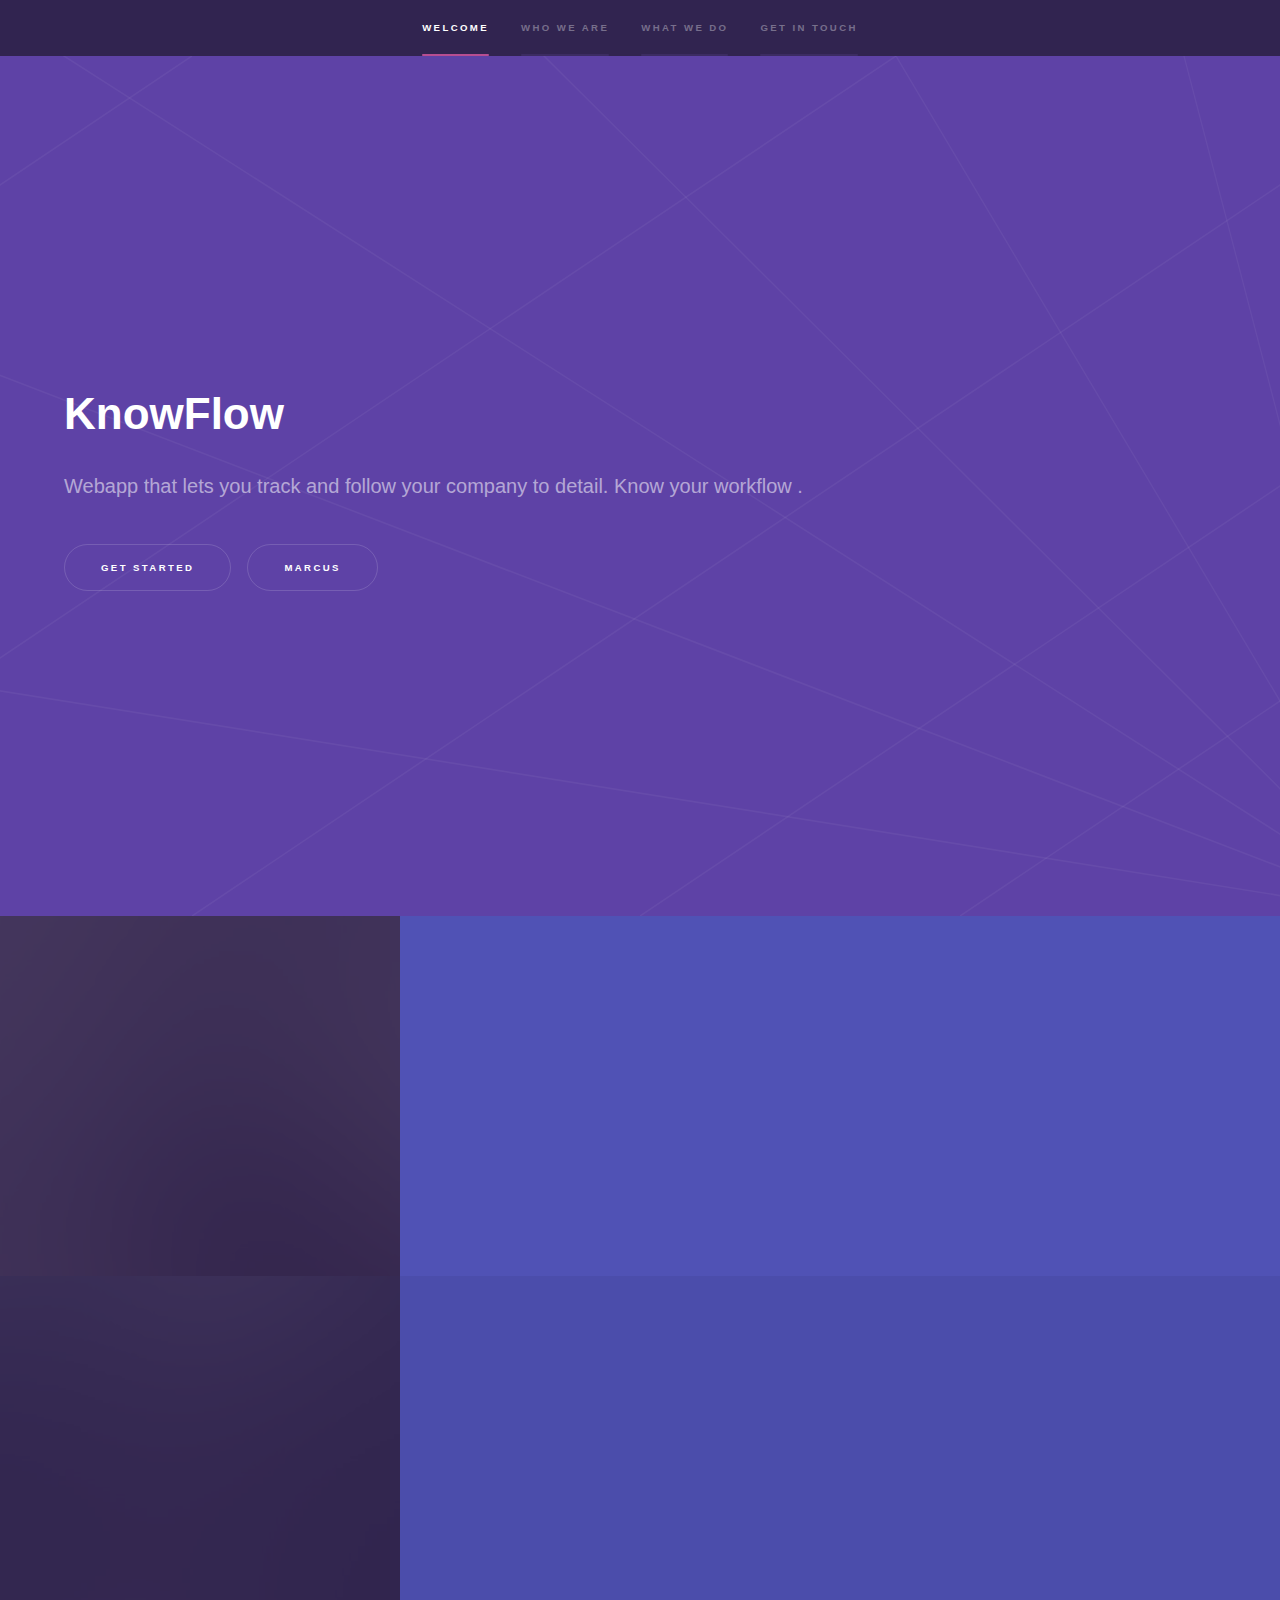
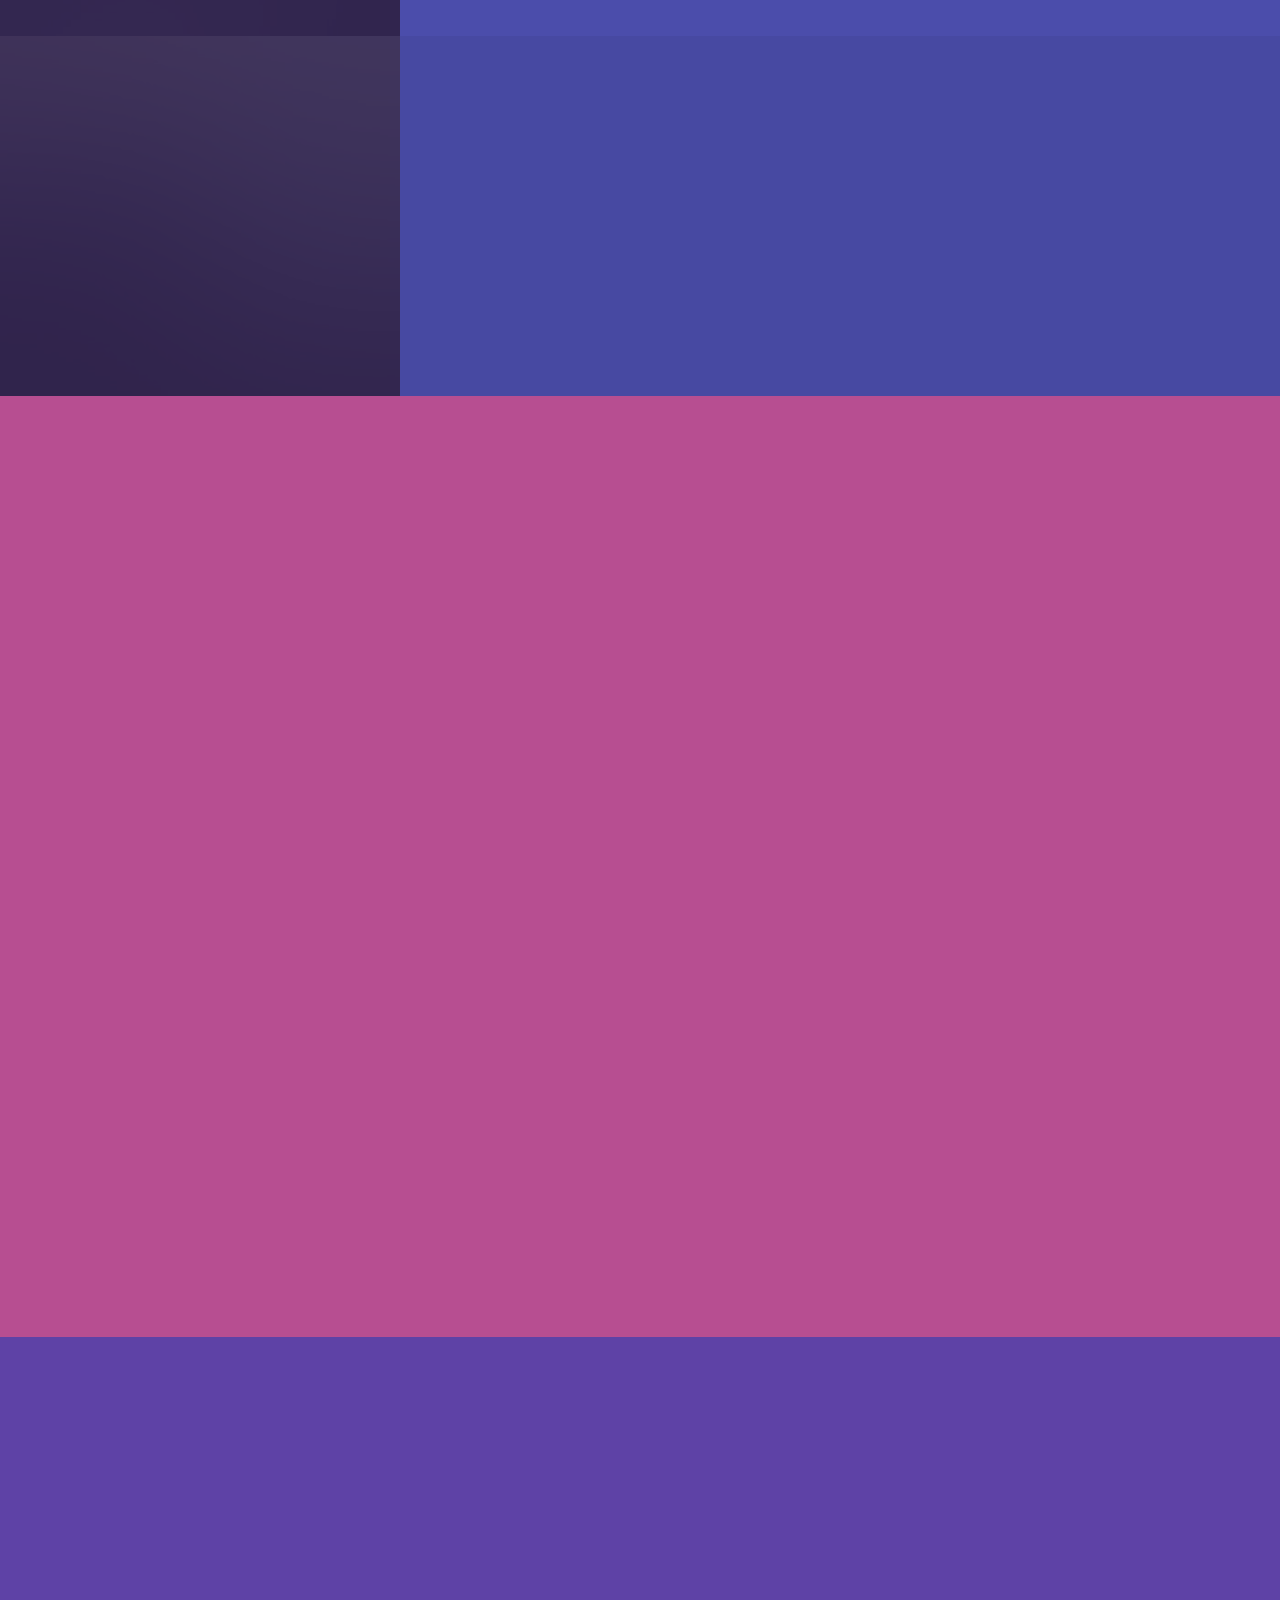
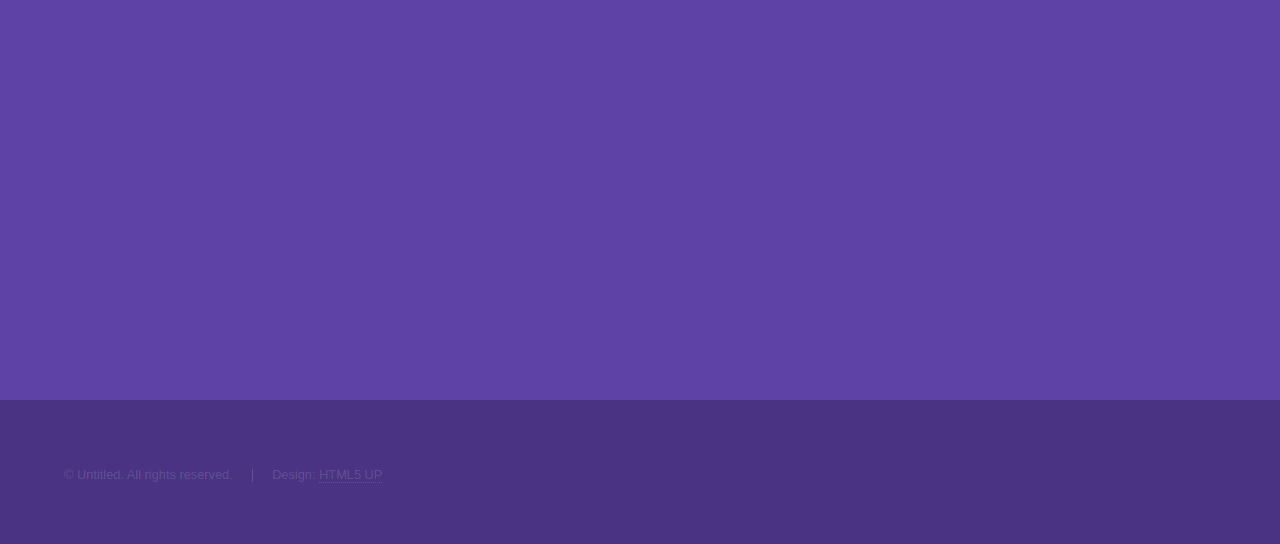
<file: index.html>
<!DOCTYPE HTML>
<!--
	Hyperspace by HTML5 UP
	html5up.net | @ajlkn
	Free for personal and commercial use under the CCA 3.0 license (html5up.net/license)
-->
<html>
	<head>
		<title>KnowFLow</title>
		<meta charset="utf-8" />
		<meta name="viewport" content="width=device-width, initial-scale=1, user-scalable=no" />
		<link rel="stylesheet" href="assets/css/main.css" />
		<noscript><link rel="stylesheet" href="assets/css/noscript.css" /></noscript>
	</head>
	<body class="is-preload">

		<!-- Sidebar -->
			<section id="sidebar">
				<div class="inner">
					<nav>
						<ul>
							<li><a href="#intro">Welcome</a></li>
							<li><a href="#one">Who we are</a></li>
							<li><a href="#two">What we do</a></li>
							<li><a href="#three">Get in touch</a></li>
						</ul>
					</nav>
				</div>
			</section>

		<!-- Wrapper -->
			<div id="wrapper">

				<!-- Intro -->
					<section id="intro" class="wrapper style1 fullscreen fade-up">
						<div class="inner">
							<h1>KnowFlow</h1>
							<p>Webapp that lets you track and follow your company to detail. Know your workflow .</p>
							<ul class="actions">
								<li><a href="#one" class="button scrolly">Get started</a></li>
								<li><a href="marcusehuiamine.html" class="button scrolly">MARCUS</a></li>
							</ul>
						</div>
					</section>

				<!-- One -->
					<section id="one" class="wrapper style2 spotlights">
						<section>
							<a href="#" class="image"><img src="images/pic01.jpg" alt="" data-position="center center" /></a>
							<div class="content">
								<div class="inner">
									<h2>Sed ipsum dolor</h2>
									<p>Phasellus convallis elit id ullamcorper pulvinar. Duis aliquam turpis mauris, eu ultricies erat malesuada quis. Aliquam dapibus.</p>
									<ul class="actions">
										<li><a href="generic.html" class="button">Learn more</a></li>
									</ul>
								</div>
							</div>
						</section>
						<section>
							<a href="#" class="image"><img src="images/pic02.jpg" alt="" data-position="top center" /></a>
							<div class="content">
								<div class="inner">
									<h2>Feugiat consequat</h2>
									<p>Phasellus convallis elit id ullamcorper pulvinar. Duis aliquam turpis mauris, eu ultricies erat malesuada quis. Aliquam dapibus.</p>
									<ul class="actions">
										<li><a href="generic.html" class="button">Learn more</a></li>
									</ul>
								</div>
							</div>
						</section>
						<section>
							<a href="#" class="image"><img src="images/pic03.jpg" alt="" data-position="25% 25%" /></a>
							<div class="content">
								<div class="inner">
									<h2>Ultricies aliquam</h2>
									<p>Phasellus convallis elit id ullamcorper pulvinar. Duis aliquam turpis mauris, eu ultricies erat malesuada quis. Aliquam dapibus.</p>
									<ul class="actions">
										<li><a href="generic.html" class="button">Learn more</a></li>
									</ul>
								</div>
							</div>
						</section>
					</section>

				<!-- Two -->
					<section id="two" class="wrapper style3 fade-up">
						<div class="inner">
							<h2>What we do</h2>
							<p>Phasellus convallis elit id ullamcorper pulvinar. Duis aliquam turpis mauris, eu ultricies erat malesuada quis. Aliquam dapibus, lacus eget hendrerit bibendum, urna est aliquam sem, sit amet imperdiet est velit quis lorem.</p>
							<div class="features">
								<section>
									<span class="icon major fa-code"></span>
									<h3>Lorem ipsum amet</h3>
									<p>Phasellus convallis elit id ullam corper amet et pulvinar. Duis aliquam turpis mauris, sed ultricies erat dapibus.</p>
								</section>
								<section>
									<span class="icon major fa-lock"></span>
									<h3>Aliquam sed nullam</h3>
									<p>Phasellus convallis elit id ullam corper amet et pulvinar. Duis aliquam turpis mauris, sed ultricies erat dapibus.</p>
								</section>
								<section>
									<span class="icon major fa-cog"></span>
									<h3>Sed erat ullam corper</h3>
									<p>Phasellus convallis elit id ullam corper amet et pulvinar. Duis aliquam turpis mauris, sed ultricies erat dapibus.</p>
								</section>
								<section>
									<span class="icon major fa-desktop"></span>
									<h3>Veroeros quis lorem</h3>
									<p>Phasellus convallis elit id ullam corper amet et pulvinar. Duis aliquam turpis mauris, sed ultricies erat dapibus.</p>
								</section>
								<section>
									<span class="icon major fa-chain"></span>
									<h3>Urna quis bibendum</h3>
									<p>Phasellus convallis elit id ullam corper amet et pulvinar. Duis aliquam turpis mauris, sed ultricies erat dapibus.</p>
								</section>
								<section>
									<span class="icon major fa-diamond"></span>
									<h3>Aliquam urna dapibus</h3>
									<p>Phasellus convallis elit id ullam corper amet et pulvinar. Duis aliquam turpis mauris, sed ultricies erat dapibus.</p>
								</section>
							</div>
							<ul class="actions">
								<li><a href="generic.html" class="button">Learn more</a></li>
							</ul>
						</div>
					</section>

				<!-- Three -->
					<section id="three" class="wrapper style1 fade-up">
						<div class="inner">
							<h2>Get in touch</h2>
							<p>Phasellus convallis elit id ullamcorper pulvinar. Duis aliquam turpis mauris, eu ultricies erat malesuada quis. Aliquam dapibus, lacus eget hendrerit bibendum, urna est aliquam sem, sit amet imperdiet est velit quis lorem.</p>
							<div class="split style1">
								<section>
									<form method="post" action="#">
										<div class="fields">
											<div class="field half">
												<label for="name">Name</label>
												<input type="text" name="name" id="name" />
											</div>
											<div class="field half">
												<label for="email">Email</label>
												<input type="text" name="email" id="email" />
											</div>
											<div class="field">
												<label for="message">Message</label>
												<textarea name="message" id="message" rows="5"></textarea>
											</div>
										</div>
										<ul class="actions">
											<li><a href="" class="button submit">Send Message</a></li>
										</ul>
									</form>
								</section>
								<section>
									<ul class="contact">
										<li>
											<h3>Address</h3>
											<span>12345 Somewhere Road #654<br />
											Nashville, TN 00000-0000<br />
											USA</span>
										</li>
										<li>
											<h3>Email</h3>
											<a href="#">user@untitled.tld</a>
										</li>
										<li>
											<h3>Phone</h3>
											<span>(000) 000-0000</span>
										</li>
										<li>
											<h3>Social</h3>
											<ul class="icons">
												<li><a href="#" class="fa-twitter"><span class="label">Twitter</span></a></li>
												<li><a href="#" class="fa-facebook"><span class="label">Facebook</span></a></li>
												<li><a href="#" class="fa-github"><span class="label">GitHub</span></a></li>
												<li><a href="#" class="fa-instagram"><span class="label">Instagram</span></a></li>
												<li><a href="#" class="fa-linkedin"><span class="label">LinkedIn</span></a></li>
											</ul>
										</li>
									</ul>
								</section>
							</div>
						</div>
					</section>

			</div>

		<!-- Footer -->
			<footer id="footer" class="wrapper style1-alt">
				<div class="inner">
					<ul class="menu">
						<li>&copy; Untitled. All rights reserved.</li><li>Design: <a href="http://html5up.net">HTML5 UP</a></li>
					</ul>
				</div>
			</footer>

		<!-- Scripts -->
			<script src="assets/js/jquery.min.js"></script>
			<script src="assets/js/jquery.scrollex.min.js"></script>
			<script src="assets/js/jquery.scrolly.min.js"></script>
			<script src="assets/js/browser.min.js"></script>
			<script src="assets/js/breakpoints.min.js"></script>
			<script src="assets/js/util.js"></script>
			<script src="assets/js/main.js"></script>

	</body>
</html>
</file>
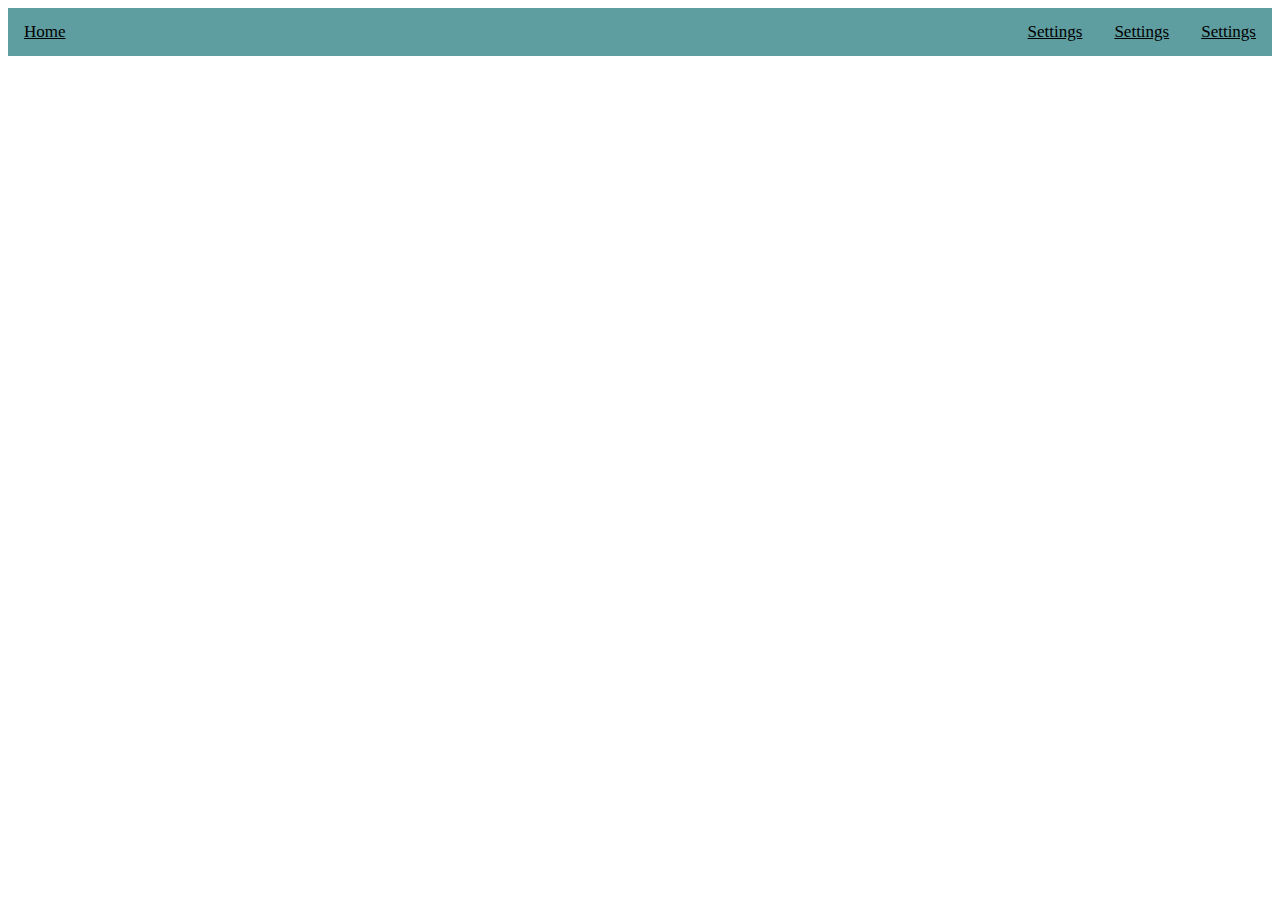
<file: Test/index.html>
<!DOCTYPE html>
<html lang="en">
<head>
    <meta charset="UTF-8">
    <title>KnowFlow</title>
    <link rel="stylesheet" href="https://stackpath.bootstrapcdn.com/bootstrap/4.2.1/css/bootstrap.min.css" integrity="sha384-GJzZqFGwb1QTTN6wy59ffF1BuGJpLSa9DkKMp0DgiMDm4iYMj70gZWKYbI706tWS" crossorigin="anonymous">
    <link href="styles.css" rel="stylesheet" type="text/css">

</head>
<body>
    <div id="navbar">
        <a href="#home" id="HomeLogo">Home</a>

        <a href="#news">Settings</a>
        <a href="#news">Settings</a>
        <a href="#news">Settings</a>
    </div>
    <div id="mainBody">
        <div id="LoginLogo">

        </div>
    </div>
</body>
</html><link rel="stylesheet" href="https://stackpath.bootstrapcdn.com/bootstrap/4.2.1/css/bootstrap.min.css" integrity="sha384-GJzZqFGwb1QTTN6wy59ffF1BuGJpLSa9DkKMp0DgiMDm4iYMj70gZWKYbI706tWS" crossorigin="anonymous"><link rel="stylesheet" href="https://stackpath.bootstrapcdn.com/bootstrap/4.2.1/css/bootstrap.min.css" integrity="sha384-GJzZqFGwb1QTTN6wy59ffF1BuGJpLSa9DkKMp0DgiMDm4iYMj70gZWKYbI706tWS" crossorigin="anonymous">
</file>
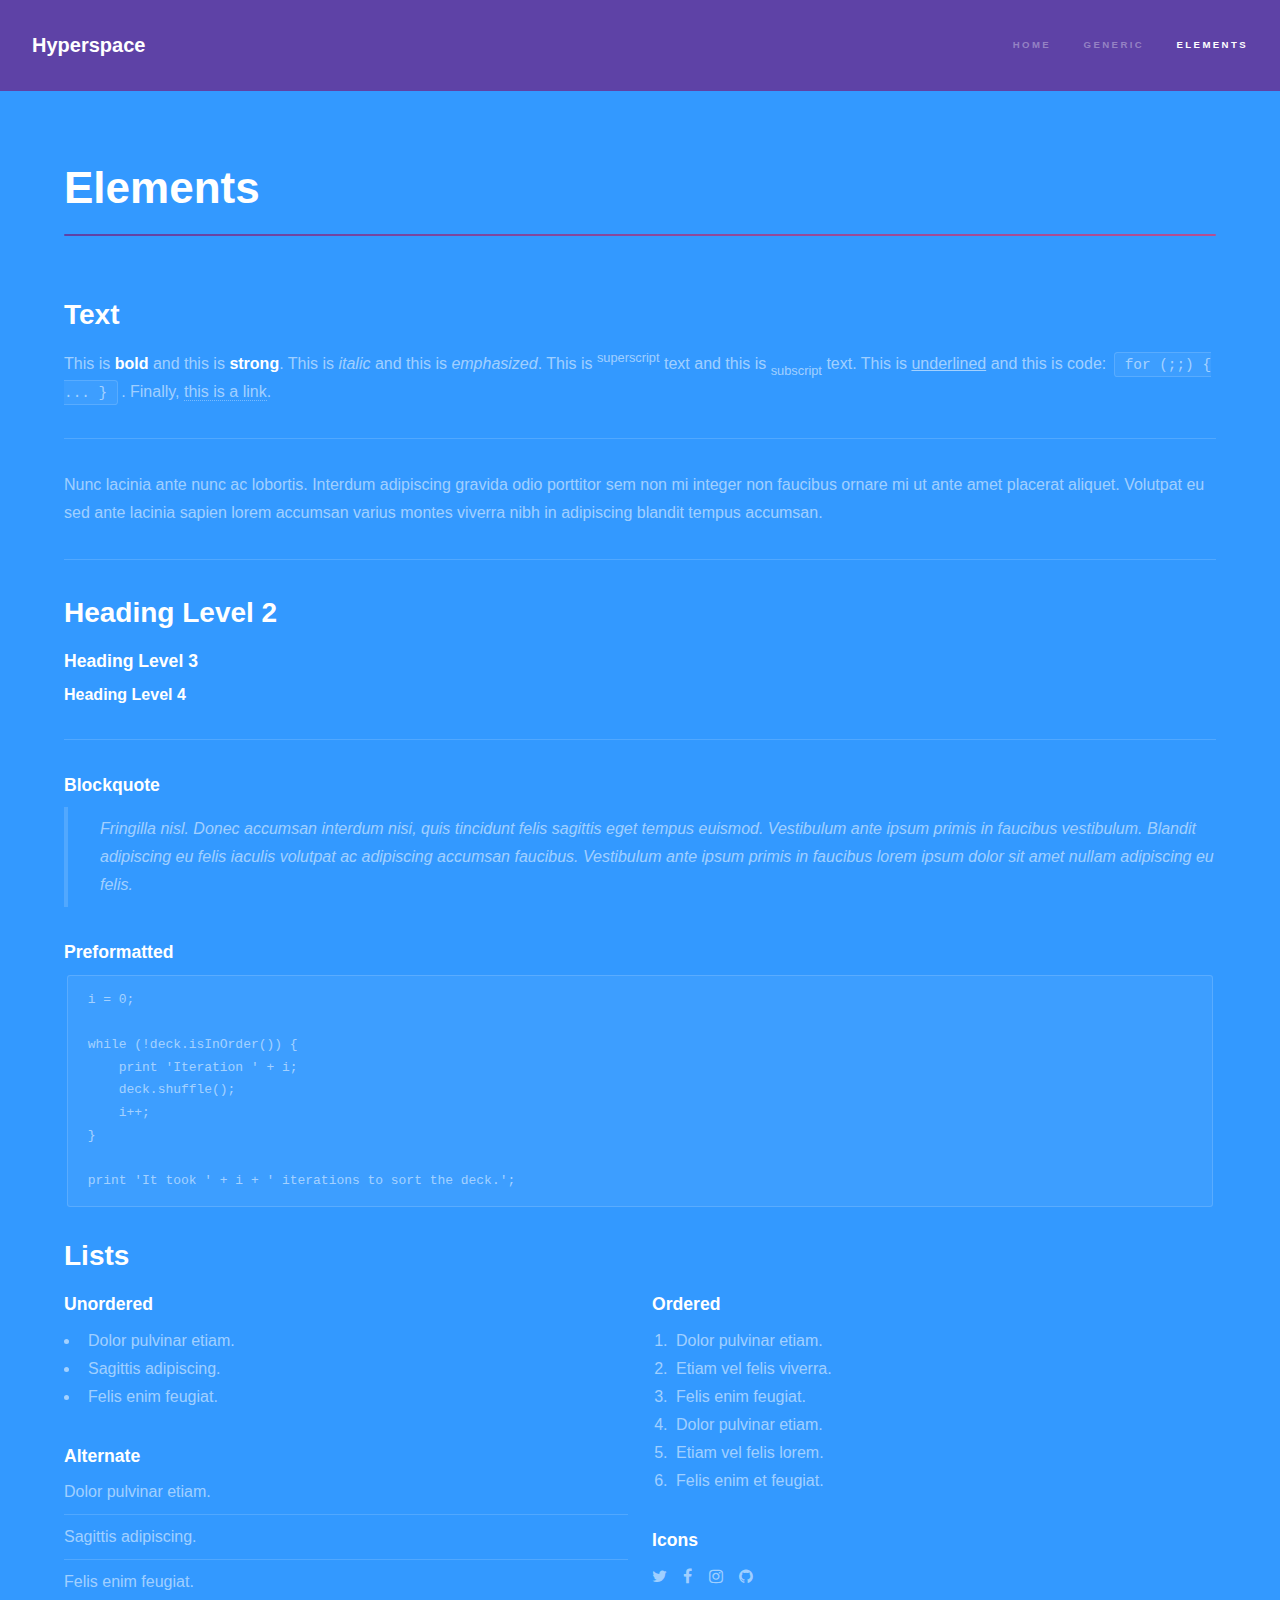
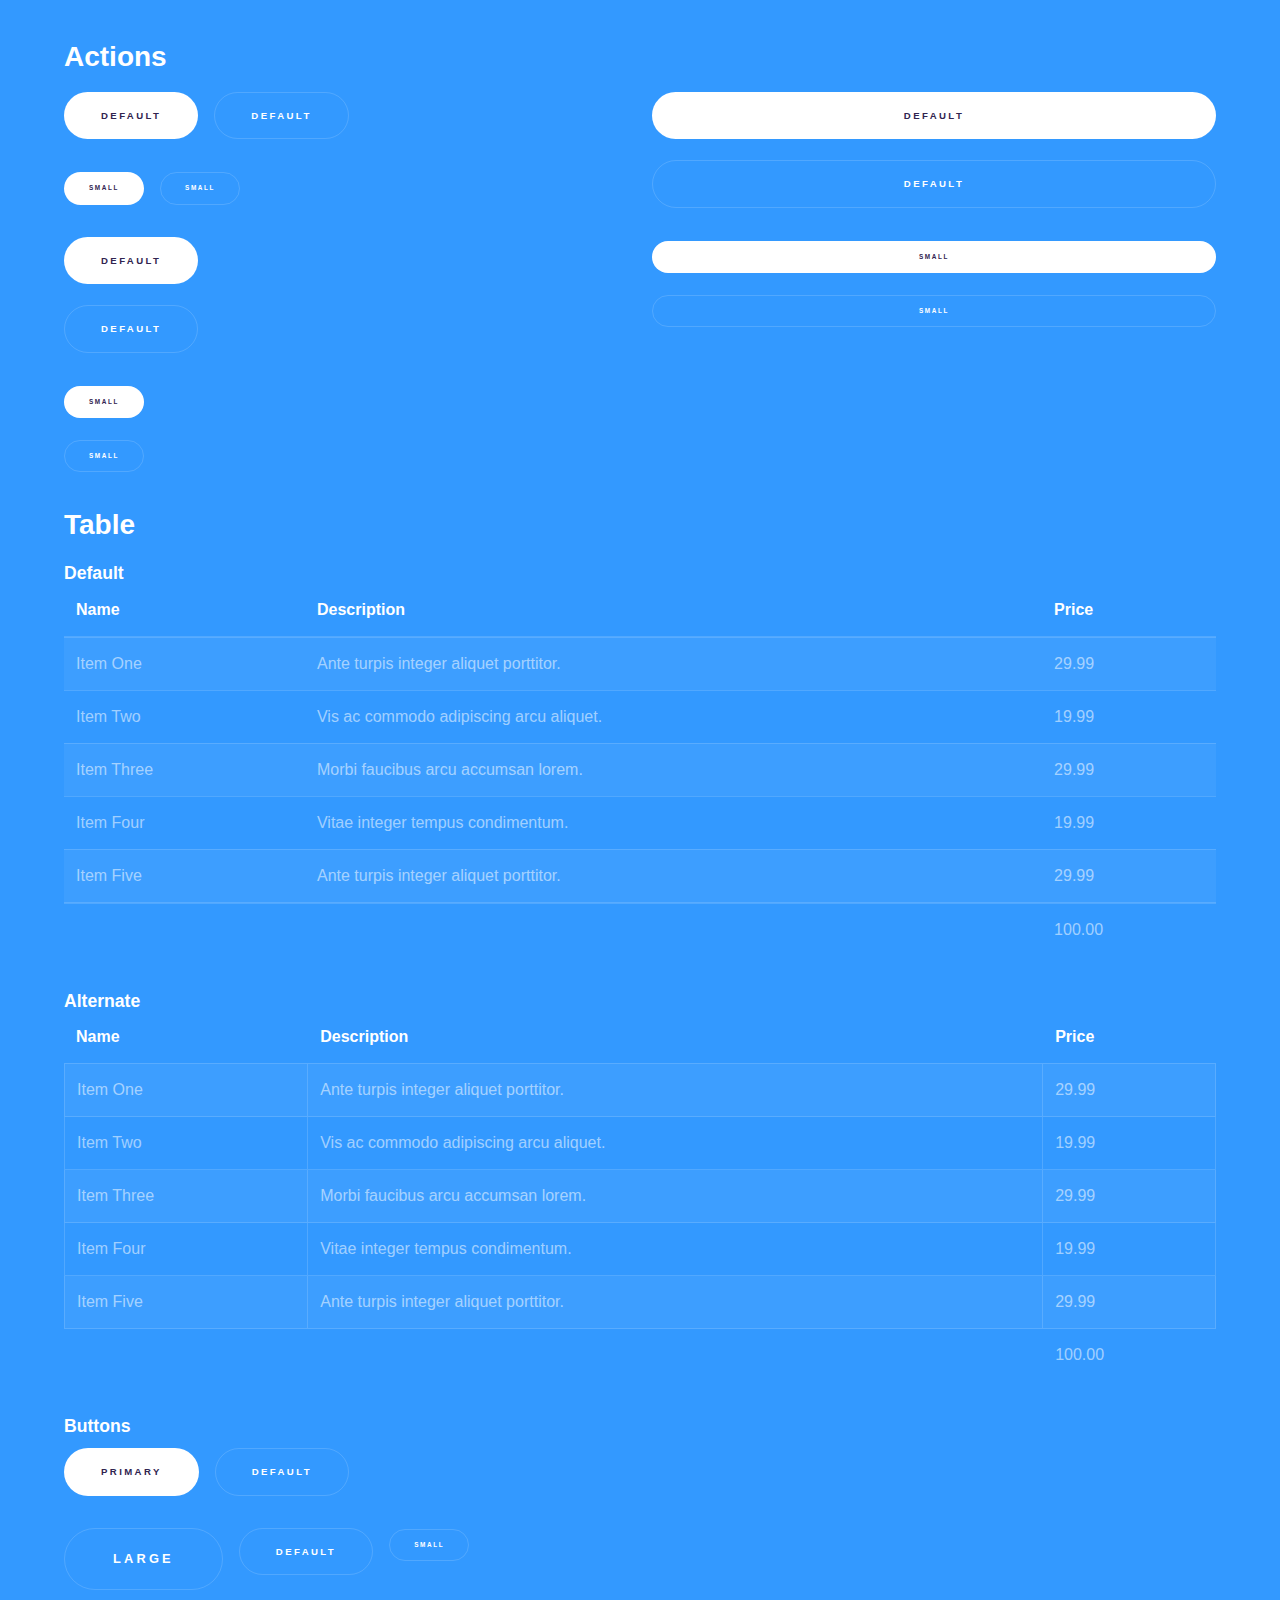
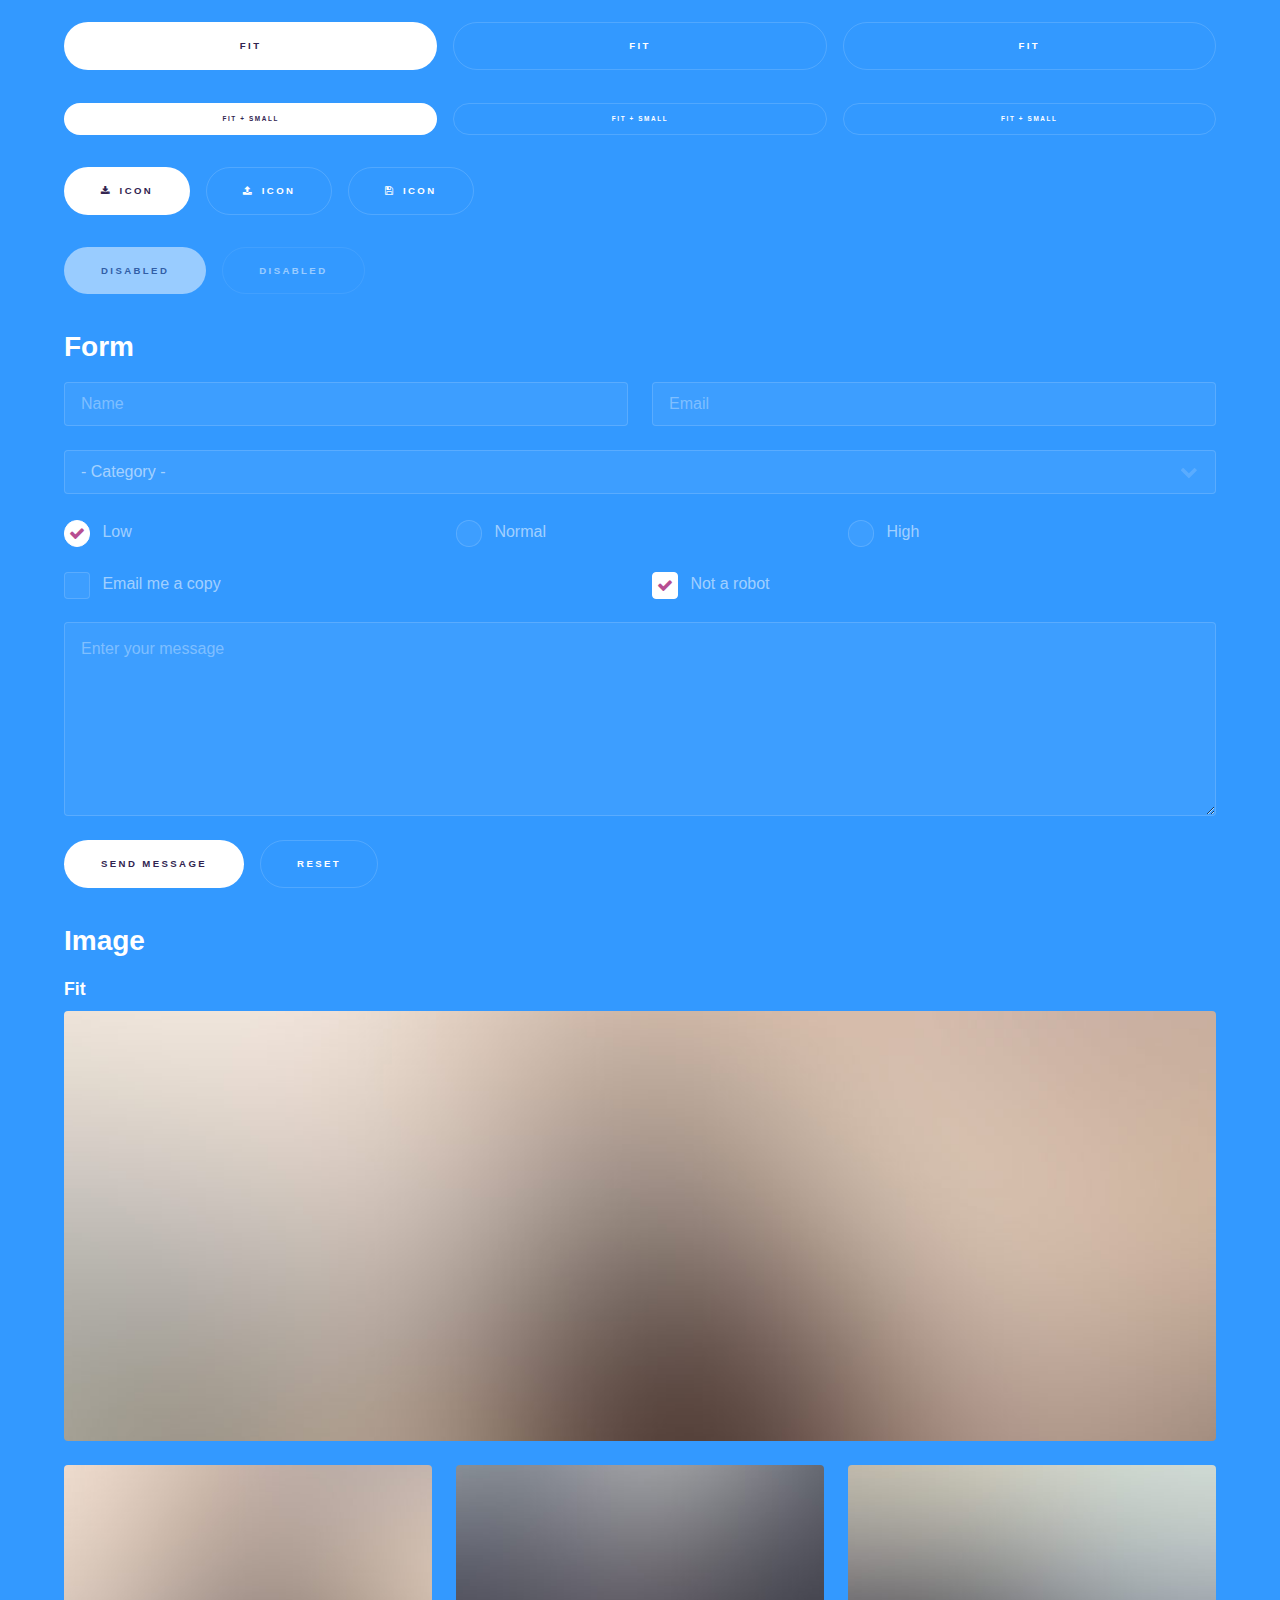
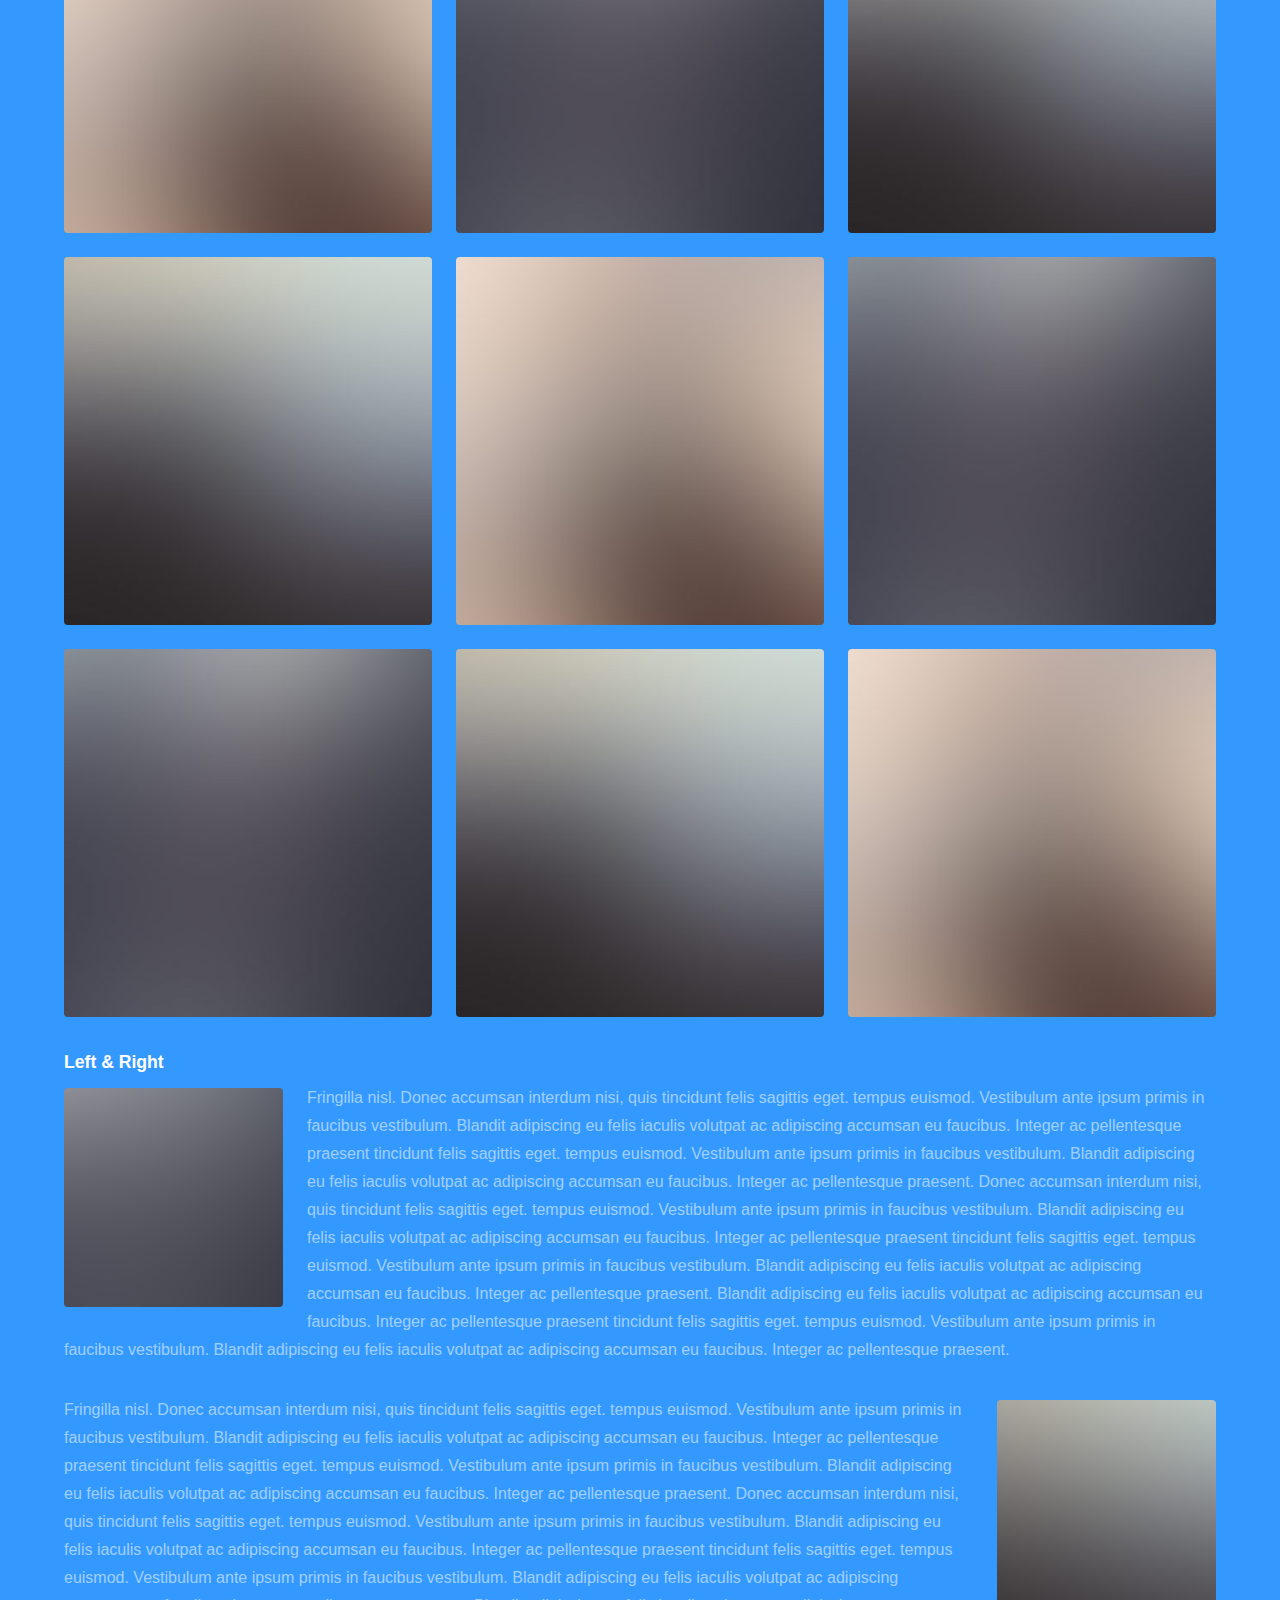
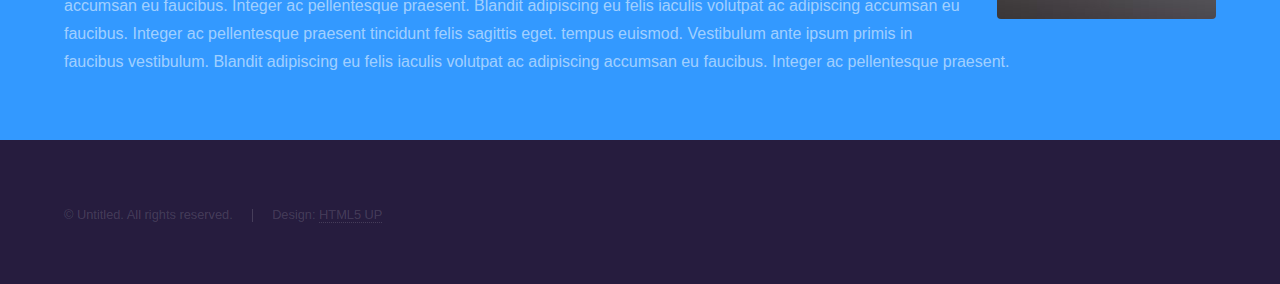
<file: elements.html>
<!DOCTYPE HTML>
<!--
	Hyperspace by HTML5 UP
	html5up.net | @ajlkn
	Free for personal and commercial use under the CCA 3.0 license (html5up.net/license)
-->
<html>
	<head>
		<title>Elements - Hyperspace by HTML5 UP</title>
		<meta charset="utf-8" />
		<meta name="viewport" content="width=device-width, initial-scale=1, user-scalable=no" />
		<link rel="stylesheet" href="assets/css/main.css" />
		<noscript><link rel="stylesheet" href="assets/css/noscript.css" /></noscript>
	</head>
	<body class="is-preload">

		<!-- Header -->
			<header id="header">
				<a href="index.html" class="title">Hyperspace</a>
				<nav>
					<ul>
						<li><a href="index.html">Home</a></li>
						<li><a href="generic.html">Generic</a></li>
						<li><a href="elements.html"  class="active">Elements</a></li>
					</ul>
				</nav>
			</header>

		<!-- Wrapper -->
			<div id="wrapper">

				<!-- Main -->
					<section id="main" class="wrapper">
						<div class="inner">
							<h1 class="major">Elements</h1>

							<!-- Text -->
								<section>
									<h2>Text</h2>
									<p>This is <b>bold</b> and this is <strong>strong</strong>. This is <i>italic</i> and this is <em>emphasized</em>.
									This is <sup>superscript</sup> text and this is <sub>subscript</sub> text.
									This is <u>underlined</u> and this is code: <code>for (;;) { ... }</code>. Finally, <a href="#">this is a link</a>.</p>
									<hr />
									<p>Nunc lacinia ante nunc ac lobortis. Interdum adipiscing gravida odio porttitor sem non mi integer non faucibus ornare mi ut ante amet placerat aliquet. Volutpat eu sed ante lacinia sapien lorem accumsan varius montes viverra nibh in adipiscing blandit tempus accumsan.</p>
									<hr />
									<h2>Heading Level 2</h2>
									<h3>Heading Level 3</h3>
									<h4>Heading Level 4</h4>
									<hr />
									<h3>Blockquote</h3>
									<blockquote>Fringilla nisl. Donec accumsan interdum nisi, quis tincidunt felis sagittis eget tempus euismod. Vestibulum ante ipsum primis in faucibus vestibulum. Blandit adipiscing eu felis iaculis volutpat ac adipiscing accumsan faucibus. Vestibulum ante ipsum primis in faucibus lorem ipsum dolor sit amet nullam adipiscing eu felis.</blockquote>
									<h3>Preformatted</h3>
									<pre><code>i = 0;

while (!deck.isInOrder()) {
    print 'Iteration ' + i;
    deck.shuffle();
    i++;
}

print 'It took ' + i + ' iterations to sort the deck.';</code></pre>
								</section>

							<!-- Lists -->
								<section>
									<h2>Lists</h2>
									<div class="row">
										<div class="col-6 col-12-medium">
											<h3>Unordered</h3>
											<ul>
												<li>Dolor pulvinar etiam.</li>
												<li>Sagittis adipiscing.</li>
												<li>Felis enim feugiat.</li>
											</ul>
											<h3>Alternate</h3>
											<ul class="alt">
												<li>Dolor pulvinar etiam.</li>
												<li>Sagittis adipiscing.</li>
												<li>Felis enim feugiat.</li>
											</ul>
										</div>
										<div class="col-6 col-12-medium">
											<h3>Ordered</h3>
											<ol>
												<li>Dolor pulvinar etiam.</li>
												<li>Etiam vel felis viverra.</li>
												<li>Felis enim feugiat.</li>
												<li>Dolor pulvinar etiam.</li>
												<li>Etiam vel felis lorem.</li>
												<li>Felis enim et feugiat.</li>
											</ol>
											<h3>Icons</h3>
											<ul class="icons">
												<li><a href="#" class="icon fa-twitter"><span class="label">Twitter</span></a></li>
												<li><a href="#" class="icon fa-facebook"><span class="label">Facebook</span></a></li>
												<li><a href="#" class="icon fa-instagram"><span class="label">Instagram</span></a></li>
												<li><a href="#" class="icon fa-github"><span class="label">Github</span></a></li>
											</ul>
										</div>
									</div>
									<h2>Actions</h2>
									<div class="row">
										<div class="col-6 col-12-medium">
											<ul class="actions">
												<li><a href="#" class="button primary">Default</a></li>
												<li><a href="#" class="button">Default</a></li>
											</ul>
											<ul class="actions small">
												<li><a href="#" class="button primary small">Small</a></li>
												<li><a href="#" class="button small">Small</a></li>
											</ul>
											<ul class="actions stacked">
												<li><a href="#" class="button primary">Default</a></li>
												<li><a href="#" class="button">Default</a></li>
											</ul>
											<ul class="actions stacked">
												<li><a href="#" class="button primary small">Small</a></li>
												<li><a href="#" class="button small">Small</a></li>
											</ul>
										</div>
										<div class="col-6 col-12-medium">
											<ul class="actions stacked">
												<li><a href="#" class="button primary fit">Default</a></li>
												<li><a href="#" class="button fit">Default</a></li>
											</ul>
											<ul class="actions stacked">
												<li><a href="#" class="button primary small fit">Small</a></li>
												<li><a href="#" class="button small fit">Small</a></li>
											</ul>
										</div>
									</div>
								</section>

							<!-- Table -->
								<section>
									<h2>Table</h2>
									<h3>Default</h3>
									<div class="table-wrapper">
										<table>
											<thead>
												<tr>
													<th>Name</th>
													<th>Description</th>
													<th>Price</th>
												</tr>
											</thead>
											<tbody>
												<tr>
													<td>Item One</td>
													<td>Ante turpis integer aliquet porttitor.</td>
													<td>29.99</td>
												</tr>
												<tr>
													<td>Item Two</td>
													<td>Vis ac commodo adipiscing arcu aliquet.</td>
													<td>19.99</td>
												</tr>
												<tr>
													<td>Item Three</td>
													<td> Morbi faucibus arcu accumsan lorem.</td>
													<td>29.99</td>
												</tr>
												<tr>
													<td>Item Four</td>
													<td>Vitae integer tempus condimentum.</td>
													<td>19.99</td>
												</tr>
												<tr>
													<td>Item Five</td>
													<td>Ante turpis integer aliquet porttitor.</td>
													<td>29.99</td>
												</tr>
											</tbody>
											<tfoot>
												<tr>
													<td colspan="2"></td>
													<td>100.00</td>
												</tr>
											</tfoot>
										</table>
									</div>

									<h3>Alternate</h3>
									<div class="table-wrapper">
										<table class="alt">
											<thead>
												<tr>
													<th>Name</th>
													<th>Description</th>
													<th>Price</th>
												</tr>
											</thead>
											<tbody>
												<tr>
													<td>Item One</td>
													<td>Ante turpis integer aliquet porttitor.</td>
													<td>29.99</td>
												</tr>
												<tr>
													<td>Item Two</td>
													<td>Vis ac commodo adipiscing arcu aliquet.</td>
													<td>19.99</td>
												</tr>
												<tr>
													<td>Item Three</td>
													<td> Morbi faucibus arcu accumsan lorem.</td>
													<td>29.99</td>
												</tr>
												<tr>
													<td>Item Four</td>
													<td>Vitae integer tempus condimentum.</td>
													<td>19.99</td>
												</tr>
												<tr>
													<td>Item Five</td>
													<td>Ante turpis integer aliquet porttitor.</td>
													<td>29.99</td>
												</tr>
											</tbody>
											<tfoot>
												<tr>
													<td colspan="2"></td>
													<td>100.00</td>
												</tr>
											</tfoot>
										</table>
									</div>
								</section>

							<!-- Buttons -->
								<section>
									<h3>Buttons</h3>
									<ul class="actions">
										<li><a href="#" class="button primary">Primary</a></li>
										<li><a href="#" class="button">Default</a></li>
									</ul>
									<ul class="actions">
										<li><a href="#" class="button large">Large</a></li>
										<li><a href="#" class="button">Default</a></li>
										<li><a href="#" class="button small">Small</a></li>
									</ul>
									<ul class="actions fit">
										<li><a href="#" class="button primary fit">Fit</a></li>
										<li><a href="#" class="button fit">Fit</a></li>
										<li><a href="#" class="button fit">Fit</a></li>
									</ul>
									<ul class="actions fit small">
										<li><a href="#" class="button primary fit small">Fit + Small</a></li>
										<li><a href="#" class="button fit small">Fit + Small</a></li>
										<li><a href="#" class="button fit small">Fit + Small</a></li>
									</ul>
									<ul class="actions">
										<li><a href="#" class="button primary icon fa-download">Icon</a></li>
										<li><a href="#" class="button icon fa-upload">Icon</a></li>
										<li><a href="#" class="button icon fa-save">Icon</a></li>
									</ul>
									<ul class="actions">
										<li><span class="button primary disabled">Disabled</span></li>
										<li><span class="button disabled">Disabled</span></li>
									</ul>
								</section>

							<!-- Form -->
								<section>
									<h2>Form</h2>
									<form method="post" action="#">
										<div class="row gtr-uniform">
											<div class="col-6 col-12-xsmall">
												<input type="text" name="demo-name" id="demo-name" value="" placeholder="Name" />
											</div>
											<div class="col-6 col-12-xsmall">
												<input type="email" name="demo-email" id="demo-email" value="" placeholder="Email" />
											</div>
											<div class="col-12">
												<select name="demo-category" id="demo-category">
													<option value="">- Category -</option>
													<option value="1">Manufacturing</option>
													<option value="1">Shipping</option>
													<option value="1">Administration</option>
													<option value="1">Human Resources</option>
												</select>
											</div>
											<div class="col-4 col-12-small">
												<input type="radio" id="demo-priority-low" name="demo-priority" checked>
												<label for="demo-priority-low">Low</label>
											</div>
											<div class="col-4 col-12-small">
												<input type="radio" id="demo-priority-normal" name="demo-priority">
												<label for="demo-priority-normal">Normal</label>
											</div>
											<div class="col-4 col-12-small">
												<input type="radio" id="demo-priority-high" name="demo-priority">
												<label for="demo-priority-high">High</label>
											</div>
											<div class="col-6 col-12-small">
												<input type="checkbox" id="demo-copy" name="demo-copy">
												<label for="demo-copy">Email me a copy</label>
											</div>
											<div class="col-6 col-12-small">
												<input type="checkbox" id="demo-human" name="demo-human" checked>
												<label for="demo-human">Not a robot</label>
											</div>
											<div class="col-12">
												<textarea name="demo-message" id="demo-message" placeholder="Enter your message" rows="6"></textarea>
											</div>
											<div class="col-12">
												<ul class="actions">
													<li><input type="submit" value="Send Message" class="primary" /></li>
													<li><input type="reset" value="Reset" /></li>
												</ul>
											</div>
										</div>
									</form>
								</section>

							<!-- Image -->
								<section>
									<h2>Image</h2>
									<h3>Fit</h3>
									<div class="box alt">
										<div class="row gtr-uniform">
											<div class="col-12"><span class="image fit"><img src="images/pic04.jpg" alt="" /></span></div>
											<div class="col-4"><span class="image fit"><img src="images/pic01.jpg" alt="" /></span></div>
											<div class="col-4"><span class="image fit"><img src="images/pic02.jpg" alt="" /></span></div>
											<div class="col-4"><span class="image fit"><img src="images/pic03.jpg" alt="" /></span></div>
											<div class="col-4"><span class="image fit"><img src="images/pic03.jpg" alt="" /></span></div>
											<div class="col-4"><span class="image fit"><img src="images/pic01.jpg" alt="" /></span></div>
											<div class="col-4"><span class="image fit"><img src="images/pic02.jpg" alt="" /></span></div>
											<div class="col-4"><span class="image fit"><img src="images/pic02.jpg" alt="" /></span></div>
											<div class="col-4"><span class="image fit"><img src="images/pic03.jpg" alt="" /></span></div>
											<div class="col-4"><span class="image fit"><img src="images/pic01.jpg" alt="" /></span></div>
										</div>
									</div>
									<h3>Left &amp; Right</h3>
									<p><span class="image left"><img src="images/pic05.jpg" alt="" /></span>Fringilla nisl. Donec accumsan interdum nisi, quis tincidunt felis sagittis eget. tempus euismod. Vestibulum ante ipsum primis in faucibus vestibulum. Blandit adipiscing eu felis iaculis volutpat ac adipiscing accumsan eu faucibus. Integer ac pellentesque praesent tincidunt felis sagittis eget. tempus euismod. Vestibulum ante ipsum primis in faucibus vestibulum. Blandit adipiscing eu felis iaculis volutpat ac adipiscing accumsan eu faucibus. Integer ac pellentesque praesent. Donec accumsan interdum nisi, quis tincidunt felis sagittis eget. tempus euismod. Vestibulum ante ipsum primis in faucibus vestibulum. Blandit adipiscing eu felis iaculis volutpat ac adipiscing accumsan eu faucibus. Integer ac pellentesque praesent tincidunt felis sagittis eget. tempus euismod. Vestibulum ante ipsum primis in faucibus vestibulum. Blandit adipiscing eu felis iaculis volutpat ac adipiscing accumsan eu faucibus. Integer ac pellentesque praesent. Blandit adipiscing eu felis iaculis volutpat ac adipiscing accumsan eu faucibus. Integer ac pellentesque praesent tincidunt felis sagittis eget. tempus euismod. Vestibulum ante ipsum primis in faucibus vestibulum. Blandit adipiscing eu felis iaculis volutpat ac adipiscing accumsan eu faucibus. Integer ac pellentesque praesent.</p>
									<p><span class="image right"><img src="images/pic06.jpg" alt="" /></span>Fringilla nisl. Donec accumsan interdum nisi, quis tincidunt felis sagittis eget. tempus euismod. Vestibulum ante ipsum primis in faucibus vestibulum. Blandit adipiscing eu felis iaculis volutpat ac adipiscing accumsan eu faucibus. Integer ac pellentesque praesent tincidunt felis sagittis eget. tempus euismod. Vestibulum ante ipsum primis in faucibus vestibulum. Blandit adipiscing eu felis iaculis volutpat ac adipiscing accumsan eu faucibus. Integer ac pellentesque praesent. Donec accumsan interdum nisi, quis tincidunt felis sagittis eget. tempus euismod. Vestibulum ante ipsum primis in faucibus vestibulum. Blandit adipiscing eu felis iaculis volutpat ac adipiscing accumsan eu faucibus. Integer ac pellentesque praesent tincidunt felis sagittis eget. tempus euismod. Vestibulum ante ipsum primis in faucibus vestibulum. Blandit adipiscing eu felis iaculis volutpat ac adipiscing accumsan eu faucibus. Integer ac pellentesque praesent. Blandit adipiscing eu felis iaculis volutpat ac adipiscing accumsan eu faucibus. Integer ac pellentesque praesent tincidunt felis sagittis eget. tempus euismod. Vestibulum ante ipsum primis in faucibus vestibulum. Blandit adipiscing eu felis iaculis volutpat ac adipiscing accumsan eu faucibus. Integer ac pellentesque praesent.</p>
								</section>

						</div>
					</section>

			</div>

		<!-- Footer -->
			<footer id="footer" class="wrapper alt">
				<div class="inner">
					<ul class="menu">
						<li>&copy; Untitled. All rights reserved.</li><li>Design: <a href="http://html5up.net">HTML5 UP</a></li>
					</ul>
				</div>
			</footer>

		<!-- Scripts -->
			<script src="assets/js/jquery.min.js"></script>
			<script src="assets/js/jquery.scrollex.min.js"></script>
			<script src="assets/js/jquery.scrolly.min.js"></script>
			<script src="assets/js/browser.min.js"></script>
			<script src="assets/js/breakpoints.min.js"></script>
			<script src="assets/js/util.js"></script>
			<script src="assets/js/main.js"></script>

	</body>
</html>
</file>
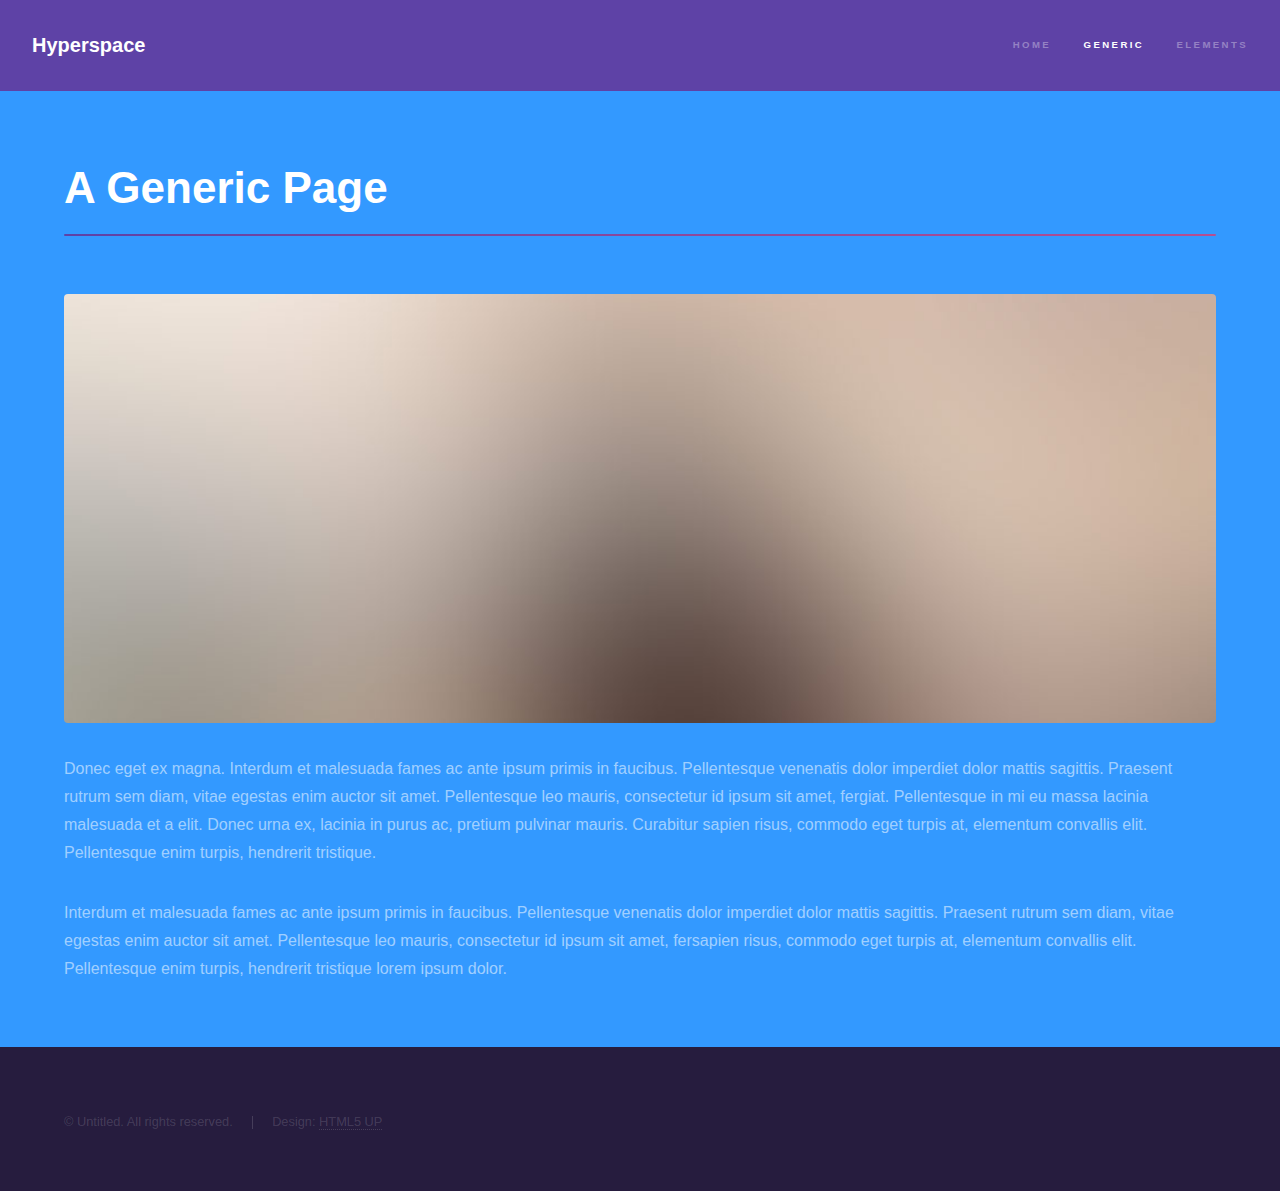
<file: generic.html>
<!DOCTYPE HTML>
<!--
	Hyperspace by HTML5 UP
	html5up.net | @ajlkn
	Free for personal and commercial use under the CCA 3.0 license (html5up.net/license)
-->
<html>
	<head>
		<title>Generic - Hyperspace by HTML5 UP</title>
		<meta charset="utf-8" />
		<meta name="viewport" content="width=device-width, initial-scale=1, user-scalable=no" />
		<link rel="stylesheet" href="assets/css/main.css" />
		<noscript><link rel="stylesheet" href="assets/css/noscript.css" /></noscript>
	</head>
	<body class="is-preload">

		<!-- Header -->
			<header id="header">
				<a href="index.html" class="title">Hyperspace</a>
				<nav>
					<ul>
						<li><a href="index.html">Home</a></li>
						<li><a href="generic.html" class="active">Generic</a></li>
						<li><a href="elements.html">Elements</a></li>
					</ul>
				</nav>
			</header>

		<!-- Wrapper -->
			<div id="wrapper">

				<!-- Main -->
					<section id="main" class="wrapper">
						<div class="inner">
							<h1 class="major">A Generic Page</h1>
							<span class="image fit"><img src="images/pic04.jpg" alt="" /></span>
							<p>Donec eget ex magna. Interdum et malesuada fames ac ante ipsum primis in faucibus. Pellentesque venenatis dolor imperdiet dolor mattis sagittis. Praesent rutrum sem diam, vitae egestas enim auctor sit amet. Pellentesque leo mauris, consectetur id ipsum sit amet, fergiat. Pellentesque in mi eu massa lacinia malesuada et a elit. Donec urna ex, lacinia in purus ac, pretium pulvinar mauris. Curabitur sapien risus, commodo eget turpis at, elementum convallis elit. Pellentesque enim turpis, hendrerit tristique.</p>
							<p>Interdum et malesuada fames ac ante ipsum primis in faucibus. Pellentesque venenatis dolor imperdiet dolor mattis sagittis. Praesent rutrum sem diam, vitae egestas enim auctor sit amet. Pellentesque leo mauris, consectetur id ipsum sit amet, fersapien risus, commodo eget turpis at, elementum convallis elit. Pellentesque enim turpis, hendrerit tristique lorem ipsum dolor.</p>
						</div>
					</section>

			</div>

		<!-- Footer -->
			<footer id="footer" class="wrapper alt">
				<div class="inner">
					<ul class="menu">
						<li>&copy; Untitled. All rights reserved.</li><li>Design: <a href="http://html5up.net">HTML5 UP</a></li>
					</ul>
				</div>
			</footer>

		<!-- Scripts -->
			<script src="assets/js/jquery.min.js"></script>
			<script src="assets/js/jquery.scrollex.min.js"></script>
			<script src="assets/js/jquery.scrolly.min.js"></script>
			<script src="assets/js/browser.min.js"></script>
			<script src="assets/js/breakpoints.min.js"></script>
			<script src="assets/js/util.js"></script>
			<script src="assets/js/main.js"></script>

	</body>
</html>
</file>
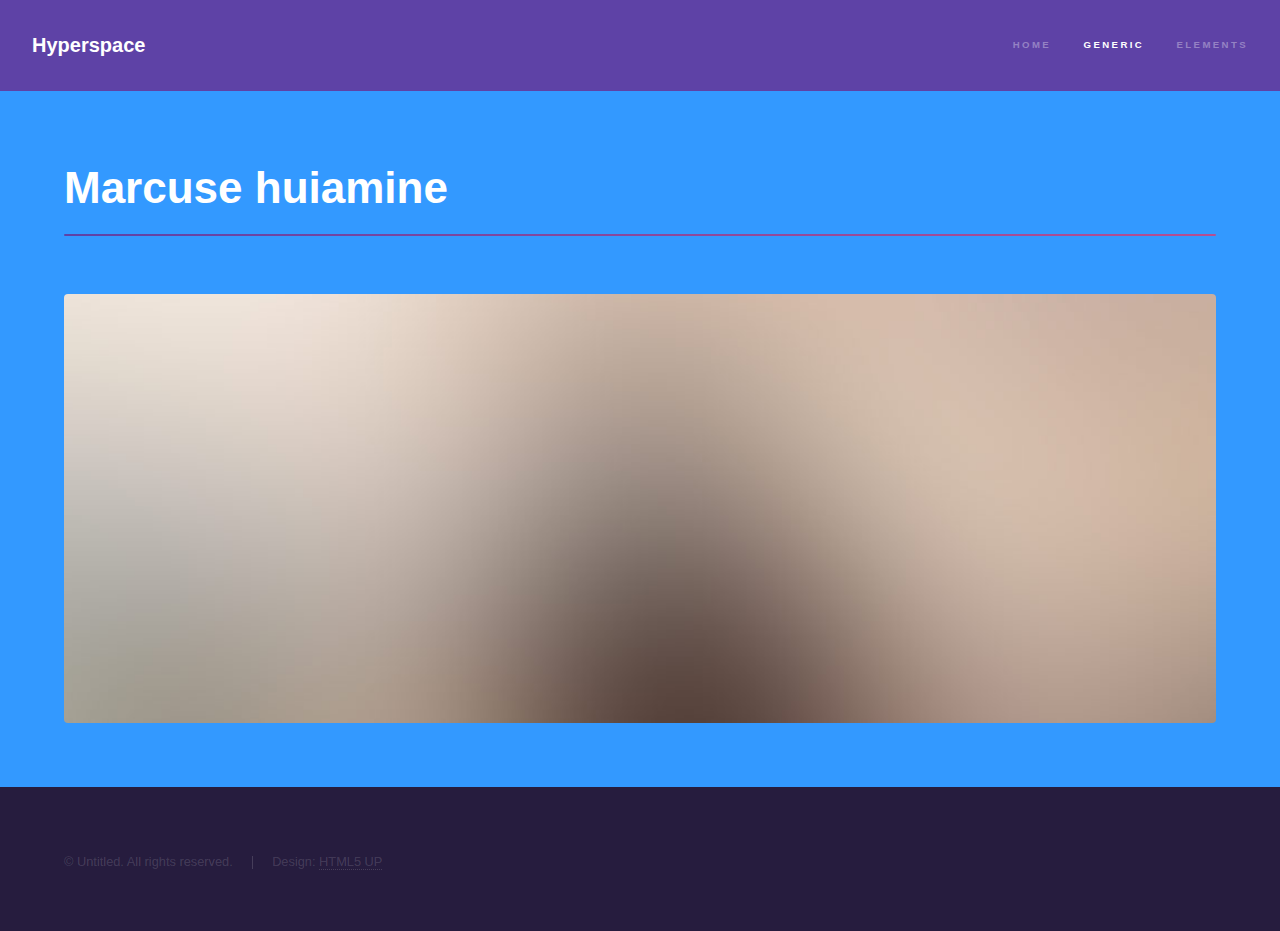
<file: taskManager.html>
<!DOCTYPE HTML>
<!--
	Hyperspace by HTML5 UP
	html5up.net | @ajlkn
	Free for personal and commercial use under the CCA 3.0 license (html5up.net/license)
-->
<html>
	<head>
		<title>Generic - Hyperspace by HTML5 UP</title>
		<meta charset="utf-8" />
		<meta name="viewport" content="width=device-width, initial-scale=1, user-scalable=no" />
		<link rel="stylesheet" href="assets/css/main.css" />
		<noscript><link rel="stylesheet" href="assets/css/noscript.css" /></noscript>
	</head>
	<body class="is-preload">

		<!-- Header -->
			<header id="header">
				<a href="index.html" class="title">Hyperspace</a>
				<nav>
					<ul>
						<li><a href="index.html">Home</a></li>
						<li><a href="generic.html" class="active">Generic</a></li>
						<li><a href="#">Elements</a></li>
					</ul>
				</nav>
			</header>

		<!-- Wrapper -->
			<div id="wrapper">

				<!-- Main -->
					<section id="main" class="wrapper">
						<div class="inner">
							<h1 class="major">Marcuse huiamine</h1>
							<span class="image fit"><img src="images/pic04.jpg" alt="" /></span>

						</div>
					</section>

			</div>

		<!-- Footer -->
			<footer id="footer" class="wrapper alt">
				<div class="inner">
					<ul class="menu">
						<li>&copy; Untitled. All rights reserved.</li><li>Design: <a href="http://html5up.net">HTML5 UP</a></li>
					</ul>
				</div>
			</footer>

		<!-- Scripts -->
			<script src="assets/js/jquery.min.js"></script>
			<script src="assets/js/jquery.scrollex.min.js"></script>
			<script src="assets/js/jquery.scrolly.min.js"></script>
			<script src="assets/js/browser.min.js"></script>
			<script src="assets/js/breakpoints.min.js"></script>
			<script src="assets/js/util.js"></script>
			<script src="assets/js/main.js"></script>

	</body>
</html>
</file>
<file: assets/css/noscript.css>
/*
	Hyperspace by HTML5 UP
	html5up.net | @ajlkn
	Free for personal and commercial use under the CCA 3.0 license (html5up.net/license)
*/

/* Spotlights */

	.spotlights > section > .image:before {
		opacity: 0 !important;
	}

	.spotlights > section > .content > .inner {
		-moz-transform: none !important;
		-webkit-transform: none !important;
		-ms-transform: none !important;
		transform: none !important;
		opacity: 1 !important;
	}

/* Wrapper */

	.wrapper > .inner {
		opacity: 1 !important;
		-moz-transform: none !important;
		-webkit-transform: none !important;
		-ms-transform: none !important;
		transform: none !important;
	}

/* Sidebar */

	#sidebar > .inner {
		opacity: 1 !important;
	}

	#sidebar nav > ul > li {
		-moz-transform: none !important;
		-webkit-transform: none !important;
		-ms-transform: none !important;
		transform: none !important;
		opacity: 1 !important;
	}
</file>
<file: Test/styles.css>
#navbar{
    background-color: cadetblue;
    overflow: hidden;
}
#navbar a{
    float: right;
    color: black;
    text-align: center;
    padding: 14px 16px;
    font-size: 17px;
}
#navbar #HomeLogo{
    float: left;
}
</file>
<file: assets/css/main.css>
@import url(font-awesome.min.css);

/*
	Hyperspace by HTML5 UP
	html5up.net | @ajlkn
	Free for personal and commercial use under the CCA 3.0 license (html5up.net/license)
*/

html, body, div, span, applet, object,
iframe, h1, h2, h3, h4, h5, h6, p, blockquote,
pre, a, abbr, acronym, address, big, cite,
code, del, dfn, em, img, ins, kbd, q, s, samp,
small, strike, strong, sub, sup, tt, var, b,
u, i, center, dl, dt, dd, ol, ul, li, fieldset,
form, label, legend, table, caption, tbody,
tfoot, thead, tr, th, td, article, aside,
canvas, details, embed, figure, figcaption,
footer, header, hgroup, menu, nav, output, ruby,
section, summary, time, mark, audio, video {
	margin: 0;
	padding: 0;
	border: 0;
	font-size: 100%;
	font: inherit;
	vertical-align: baseline;}

article, aside, details, figcaption, figure,
footer, header, hgroup, menu, nav, section {
	display: block;}

body {
	line-height: 1;
}

ol, ul {
	list-style: none;
}

blockquote, q {
	quotes: none;
}

	blockquote:before, blockquote:after, q:before, q:after {
		content: '';
		content: none;
	}

table {
	border-collapse: collapse;
	border-spacing: 0;
}

body {
	-webkit-text-size-adjust: none;
}

mark {
	background-color: transparent;
	color: inherit;
}

input::-moz-focus-inner {
	border: 0;
	padding: 0;
}

input, select, textarea {
	-moz-appearance: none;
	-webkit-appearance: none;
	-ms-appearance: none;
	appearance: none;
}

/* Basic */

	@-ms-viewport {
		width: device-width;
	}

	body {
		-ms-overflow-style: scrollbar;
	}

	@media screen and (max-width: 480px) {

		html, body {
			min-width: 320px;
		}

	}

	html {
		box-sizing: border-box;
	}

	*, *:before, *:after {
		box-sizing: inherit;
	}

	body {
		background: #39f;
	}

		body.is-preload *, body.is-preload *:before, body.is-preload *:after {
			-moz-animation: none !important;
			-webkit-animation: none !important;
			-ms-animation: none !important;
			animation: none !important;
			-moz-transition: none !important;
			-webkit-transition: none !important;
			-ms-transition: none !important;
			transition: none !important;
		}

/* Type */

	body, input, select, textarea {
		color: rgba(255, 255, 255, 0.55);
		font-family: Arial, Helvetica, sans-serif;
		font-size: 16.5pt;
		font-weight: normal;
		line-height: 1.75;
	}

		@media screen and (max-width: 1680px) {

			body, input, select, textarea {
				font-size: 13pt;
			}

		}

		@media screen and (max-width: 1280px) {

			body, input, select, textarea {
				font-size: 12pt;
			}

		}

		@media screen and (max-width: 360px) {

			body, input, select, textarea {
				font-size: 11pt;
			}

		}

	a {
		-moz-transition: color 0.2s ease, border-bottom-color 0.2s ease;
		-webkit-transition: color 0.2s ease, border-bottom-color 0.2s ease;
		-ms-transition: color 0.2s ease, border-bottom-color 0.2s ease;
		transition: color 0.2s ease, border-bottom-color 0.2s ease;
		border-bottom: dotted 1px rgba(255, 255, 255, 0.35);
		color: inherit;
		text-decoration: none;
	}

		a:hover {
			border-bottom-color: transparent;
			color: #ffffff;
		}

	strong, b {
		color: #ffffff;
		font-weight: bold;
	}

	em, i {
		font-style: italic;
	}

	p {
		margin: 0 0 2em 0;
	}

	h1, h2, h3, h4, h5, h6 {
		color: #ffffff;
		font-weight: bold;
		line-height: 1.5;
		margin: 0 0 0.5em 0;
	}

		h1 a, h2 a, h3 a, h4 a, h5 a, h6 a {
			color: inherit;
			text-decoration: none;
		}

	h1 {
		font-size: 2.75em;
	}

		h1.major {
			margin: 0 0 1.3em 0;
			position: relative;
			padding-bottom: 0.35em;
		}

			h1.major:after {
				background-image: -moz-linear-gradient(to right, #5e42a6, #b74e91);
				background-image: -webkit-linear-gradient(to right, #5e42a6, #b74e91);
				background-image: -ms-linear-gradient(to right, #5e42a6, #b74e91);
				background-image: linear-gradient(to right, #5e42a6, #b74e91);
				-moz-transition: max-width 0.2s ease;
				-webkit-transition: max-width 0.2s ease;
				-ms-transition: max-width 0.2s ease;
				transition: max-width 0.2s ease;
				border-radius: 0.2em;
				bottom: 0;
				content: '';
				height: 0.05em;
				position: absolute;
				right: 0;
				width: 100%;
			}

	h2 {
		font-size: 1.75em;
	}

	h3 {
		font-size: 1.1em;
	}

	h4 {
		font-size: 1em;
	}

	h5 {
		font-size: 0.8em;
	}

	h6 {
		font-size: 0.6em;
	}

	@media screen and (max-width: 736px) {

		h1 {
			font-size: 2em;
		}

		h2 {
			font-size: 1.25em;
		}

		h3 {
			font-size: 1em;
		}

		h4 {
			font-size: 0.8em;
		}

		h5 {
			font-size: 0.6em;
		}

		h6 {
			font-size: 0.6em;
		}

	}

	sub {
		font-size: 0.8em;
		position: relative;
		top: 0.5em;
	}

	sup {
		font-size: 0.8em;
		position: relative;
		top: -0.5em;
	}

	blockquote {
		border-left: solid 4px rgba(255, 255, 255, 0.15);
		font-style: italic;
		margin: 0 0 2em 0;
		padding: 0.5em 0 0.5em 2em;
	}

	code {
		background: rgba(255, 255, 255, 0.05);
		border-radius: 0.25em;
		border: solid 1px rgba(255, 255, 255, 0.15);
		font-family: "Courier New", monospace;
		font-size: 0.9em;
		margin: 0 0.25em;
		padding: 0.25em 0.65em;
	}

	pre {
		-webkit-overflow-scrolling: touch;
		font-family: "Courier New", monospace;
		font-size: 0.9em;
		margin: 0 0 2em 0;
	}

		pre code {
			display: block;
			line-height: 1.75em;
			padding: 1em 1.5em;
			overflow-x: auto;
		}

	hr {
		border: 0;
		border-bottom: solid 1px rgba(255, 255, 255, 0.15);
		margin: 2em 0;
	}

		hr.major {
			margin: 3em 0;
		}

	.align-left {
		text-align: left;
	}

	.align-center {
		text-align: center;
	}

	.align-right {
		text-align: right;
	}

/* Row */

	.row {
		display: flex;
		flex-wrap: wrap;
		box-sizing: border-box;
		align-items: stretch;
	}

		.row > * {
			box-sizing: border-box;
		}

		.row.gtr-uniform > * > :last-child {
			margin-bottom: 0;
		}

		.row.aln-left {
			justify-content: flex-start;
		}

		.row.aln-center {
			justify-content: center;
		}

		.row.aln-right {
			justify-content: flex-end;
		}

		.row.aln-top {
			align-items: flex-start;
		}

		.row.aln-middle {
			align-items: center;
		}

		.row.aln-bottom {
			align-items: flex-end;
		}

		.row > .imp {
			order: -1;
		}

		.row > .col-1 {
			width: 8.3333333333%;
		}

		.row > .off-1 {
			margin-left: 8.3333333333%;
		}

		.row > .col-2 {
			width: 16.6666666667%;
		}

		.row > .off-2 {
			margin-left: 16.6666666667%;
		}

		.row > .col-3 {
			width: 25%;
		}

		.row > .off-3 {
			margin-left: 25%;
		}

		.row > .col-4 {
			width: 33.3333333333%;
		}

		.row > .off-4 {
			margin-left: 33.3333333333%;
		}

		.row > .col-5 {
			width: 41.6666666667%;
		}

		.row > .off-5 {
			margin-left: 41.6666666667%;
		}

		.row > .col-6 {
			width: 50%;
		}

		.row > .off-6 {
			margin-left: 50%;
		}

		.row > .col-7 {
			width: 58.3333333333%;
		}

		.row > .off-7 {
			margin-left: 58.3333333333%;
		}

		.row > .col-8 {
			width: 66.6666666667%;
		}

		.row > .off-8 {
			margin-left: 66.6666666667%;
		}

		.row > .col-9 {
			width: 75%;
		}

		.row > .off-9 {
			margin-left: 75%;
		}

		.row > .col-10 {
			width: 83.3333333333%;
		}

		.row > .off-10 {
			margin-left: 83.3333333333%;
		}

		.row > .col-11 {
			width: 91.6666666667%;
		}

		.row > .off-11 {
			margin-left: 91.6666666667%;
		}

		.row > .col-12 {
			width: 100%;
		}

		.row > .off-12 {
			margin-left: 100%;
		}

		.row.gtr-0 {
			margin-top: 0;
			margin-left: 0em;
		}

			.row.gtr-0 > * {
				padding: 0 0 0 0em;
			}

			.row.gtr-0.gtr-uniform {
				margin-top: 0em;
			}

				.row.gtr-0.gtr-uniform > * {
					padding-top: 0em;
				}

		.row.gtr-25 {
			margin-top: 0;
			margin-left: -0.375em;
		}

			.row.gtr-25 > * {
				padding: 0 0 0 0.375em;
			}

			.row.gtr-25.gtr-uniform {
				margin-top: -0.375em;
			}

				.row.gtr-25.gtr-uniform > * {
					padding-top: 0.375em;
				}

		.row.gtr-50 {
			margin-top: 0;
			margin-left: -0.75em;
		}

			.row.gtr-50 > * {
				padding: 0 0 0 0.75em;
			}

			.row.gtr-50.gtr-uniform {
				margin-top: -0.75em;
			}

				.row.gtr-50.gtr-uniform > * {
					padding-top: 0.75em;
				}

		.row {
			margin-top: 0;
			margin-left: -1.5em;
		}

			.row > * {
				padding: 0 0 0 1.5em;
			}

			.row.gtr-uniform {
				margin-top: -1.5em;
			}

				.row.gtr-uniform > * {
					padding-top: 1.5em;
				}

		.row.gtr-150 {
			margin-top: 0;
			margin-left: -2.25em;
		}

			.row.gtr-150 > * {
				padding: 0 0 0 2.25em;
			}

			.row.gtr-150.gtr-uniform {
				margin-top: -2.25em;
			}

				.row.gtr-150.gtr-uniform > * {
					padding-top: 2.25em;
				}

		.row.gtr-200 {
			margin-top: 0;
			margin-left: -3em;
		}

			.row.gtr-200 > * {
				padding: 0 0 0 3em;
			}

			.row.gtr-200.gtr-uniform {
				margin-top: -3em;
			}

				.row.gtr-200.gtr-uniform > * {
					padding-top: 3em;
				}

		@media screen and (max-width: 1680px) {

			.row {
				display: flex;
				flex-wrap: wrap;
				box-sizing: border-box;
				align-items: stretch;
			}

				.row > * {
					box-sizing: border-box;
				}

				.row.gtr-uniform > * > :last-child {
					margin-bottom: 0;
				}

				.row.aln-left {
					justify-content: flex-start;
				}

				.row.aln-center {
					justify-content: center;
				}

				.row.aln-right {
					justify-content: flex-end;
				}

				.row.aln-top {
					align-items: flex-start;
				}

				.row.aln-middle {
					align-items: center;
				}

				.row.aln-bottom {
					align-items: flex-end;
				}

				.row > .imp-xlarge {
					order: -1;
				}

				.row > .col-1-xlarge {
					width: 8.3333333333%;
				}

				.row > .off-1-xlarge {
					margin-left: 8.3333333333%;
				}

				.row > .col-2-xlarge {
					width: 16.6666666667%;
				}

				.row > .off-2-xlarge {
					margin-left: 16.6666666667%;
				}

				.row > .col-3-xlarge {
					width: 25%;
				}

				.row > .off-3-xlarge {
					margin-left: 25%;
				}

				.row > .col-4-xlarge {
					width: 33.3333333333%;
				}

				.row > .off-4-xlarge {
					margin-left: 33.3333333333%;
				}

				.row > .col-5-xlarge {
					width: 41.6666666667%;
				}

				.row > .off-5-xlarge {
					margin-left: 41.6666666667%;
				}

				.row > .col-6-xlarge {
					width: 50%;
				}

				.row > .off-6-xlarge {
					margin-left: 50%;
				}

				.row > .col-7-xlarge {
					width: 58.3333333333%;
				}

				.row > .off-7-xlarge {
					margin-left: 58.3333333333%;
				}

				.row > .col-8-xlarge {
					width: 66.6666666667%;
				}

				.row > .off-8-xlarge {
					margin-left: 66.6666666667%;
				}

				.row > .col-9-xlarge {
					width: 75%;
				}

				.row > .off-9-xlarge {
					margin-left: 75%;
				}

				.row > .col-10-xlarge {
					width: 83.3333333333%;
				}

				.row > .off-10-xlarge {
					margin-left: 83.3333333333%;
				}

				.row > .col-11-xlarge {
					width: 91.6666666667%;
				}

				.row > .off-11-xlarge {
					margin-left: 91.6666666667%;
				}

				.row > .col-12-xlarge {
					width: 100%;
				}

				.row > .off-12-xlarge {
					margin-left: 100%;
				}

				.row.gtr-0 {
					margin-top: 0;
					margin-left: 0em;
				}

					.row.gtr-0 > * {
						padding: 0 0 0 0em;
					}

					.row.gtr-0.gtr-uniform {
						margin-top: 0em;
					}

						.row.gtr-0.gtr-uniform > * {
							padding-top: 0em;
						}

				.row.gtr-25 {
					margin-top: 0;
					margin-left: -0.375em;
				}

					.row.gtr-25 > * {
						padding: 0 0 0 0.375em;
					}

					.row.gtr-25.gtr-uniform {
						margin-top: -0.375em;
					}

						.row.gtr-25.gtr-uniform > * {
							padding-top: 0.375em;
						}

				.row.gtr-50 {
					margin-top: 0;
					margin-left: -0.75em;
				}

					.row.gtr-50 > * {
						padding: 0 0 0 0.75em;
					}

					.row.gtr-50.gtr-uniform {
						margin-top: -0.75em;
					}

						.row.gtr-50.gtr-uniform > * {
							padding-top: 0.75em;
						}

				.row {
					margin-top: 0;
					margin-left: -1.5em;
				}

					.row > * {
						padding: 0 0 0 1.5em;
					}

					.row.gtr-uniform {
						margin-top: -1.5em;
					}

						.row.gtr-uniform > * {
							padding-top: 1.5em;
						}

				.row.gtr-150 {
					margin-top: 0;
					margin-left: -2.25em;
				}

					.row.gtr-150 > * {
						padding: 0 0 0 2.25em;
					}

					.row.gtr-150.gtr-uniform {
						margin-top: -2.25em;
					}

						.row.gtr-150.gtr-uniform > * {
							padding-top: 2.25em;
						}

				.row.gtr-200 {
					margin-top: 0;
					margin-left: -3em;
				}

					.row.gtr-200 > * {
						padding: 0 0 0 3em;
					}

					.row.gtr-200.gtr-uniform {
						margin-top: -3em;
					}

						.row.gtr-200.gtr-uniform > * {
							padding-top: 3em;
						}

		}

		@media screen and (max-width: 1280px) {

			.row {
				display: flex;
				flex-wrap: wrap;
				box-sizing: border-box;
				align-items: stretch;
			}

				.row > * {
					box-sizing: border-box;
				}

				.row.gtr-uniform > * > :last-child {
					margin-bottom: 0;
				}

				.row.aln-left {
					justify-content: flex-start;
				}

				.row.aln-center {
					justify-content: center;
				}

				.row.aln-right {
					justify-content: flex-end;
				}

				.row.aln-top {
					align-items: flex-start;
				}

				.row.aln-middle {
					align-items: center;
				}

				.row.aln-bottom {
					align-items: flex-end;
				}

				.row > .imp-large {
					order: -1;
				}

				.row > .col-1-large {
					width: 8.3333333333%;
				}

				.row > .off-1-large {
					margin-left: 8.3333333333%;
				}

				.row > .col-2-large {
					width: 16.6666666667%;
				}

				.row > .off-2-large {
					margin-left: 16.6666666667%;
				}

				.row > .col-3-large {
					width: 25%;
				}

				.row > .off-3-large {
					margin-left: 25%;
				}

				.row > .col-4-large {
					width: 33.3333333333%;
				}

				.row > .off-4-large {
					margin-left: 33.3333333333%;
				}

				.row > .col-5-large {
					width: 41.6666666667%;
				}

				.row > .off-5-large {
					margin-left: 41.6666666667%;
				}

				.row > .col-6-large {
					width: 50%;
				}

				.row > .off-6-large {
					margin-left: 50%;
				}

				.row > .col-7-large {
					width: 58.3333333333%;
				}

				.row > .off-7-large {
					margin-left: 58.3333333333%;
				}

				.row > .col-8-large {
					width: 66.6666666667%;
				}

				.row > .off-8-large {
					margin-left: 66.6666666667%;
				}

				.row > .col-9-large {
					width: 75%;
				}

				.row > .off-9-large {
					margin-left: 75%;
				}

				.row > .col-10-large {
					width: 83.3333333333%;
				}

				.row > .off-10-large {
					margin-left: 83.3333333333%;
				}

				.row > .col-11-large {
					width: 91.6666666667%;
				}

				.row > .off-11-large {
					margin-left: 91.6666666667%;
				}

				.row > .col-12-large {
					width: 100%;
				}

				.row > .off-12-large {
					margin-left: 100%;
				}

				.row.gtr-0 {
					margin-top: 0;
					margin-left: 0em;
				}

					.row.gtr-0 > * {
						padding: 0 0 0 0em;
					}

					.row.gtr-0.gtr-uniform {
						margin-top: 0em;
					}

						.row.gtr-0.gtr-uniform > * {
							padding-top: 0em;
						}

				.row.gtr-25 {
					margin-top: 0;
					margin-left: -0.375em;
				}

					.row.gtr-25 > * {
						padding: 0 0 0 0.375em;
					}

					.row.gtr-25.gtr-uniform {
						margin-top: -0.375em;
					}

						.row.gtr-25.gtr-uniform > * {
							padding-top: 0.375em;
						}

				.row.gtr-50 {
					margin-top: 0;
					margin-left: -0.75em;
				}

					.row.gtr-50 > * {
						padding: 0 0 0 0.75em;
					}

					.row.gtr-50.gtr-uniform {
						margin-top: -0.75em;
					}

						.row.gtr-50.gtr-uniform > * {
							padding-top: 0.75em;
						}

				.row {
					margin-top: 0;
					margin-left: -1.5em;
				}

					.row > * {
						padding: 0 0 0 1.5em;
					}

					.row.gtr-uniform {
						margin-top: -1.5em;
					}

						.row.gtr-uniform > * {
							padding-top: 1.5em;
						}

				.row.gtr-150 {
					margin-top: 0;
					margin-left: -2.25em;
				}

					.row.gtr-150 > * {
						padding: 0 0 0 2.25em;
					}

					.row.gtr-150.gtr-uniform {
						margin-top: -2.25em;
					}

						.row.gtr-150.gtr-uniform > * {
							padding-top: 2.25em;
						}

				.row.gtr-200 {
					margin-top: 0;
					margin-left: -3em;
				}

					.row.gtr-200 > * {
						padding: 0 0 0 3em;
					}

					.row.gtr-200.gtr-uniform {
						margin-top: -3em;
					}

						.row.gtr-200.gtr-uniform > * {
							padding-top: 3em;
						}

		}

		@media screen and (max-width: 980px) {

			.row {
				display: flex;
				flex-wrap: wrap;
				box-sizing: border-box;
				align-items: stretch;
			}

				.row > * {
					box-sizing: border-box;
				}

				.row.gtr-uniform > * > :last-child {
					margin-bottom: 0;
				}

				.row.aln-left {
					justify-content: flex-start;
				}

				.row.aln-center {
					justify-content: center;
				}

				.row.aln-right {
					justify-content: flex-end;
				}

				.row.aln-top {
					align-items: flex-start;
				}

				.row.aln-middle {
					align-items: center;
				}

				.row.aln-bottom {
					align-items: flex-end;
				}

				.row > .imp-medium {
					order: -1;
				}

				.row > .col-1-medium {
					width: 8.3333333333%;
				}

				.row > .off-1-medium {
					margin-left: 8.3333333333%;
				}

				.row > .col-2-medium {
					width: 16.6666666667%;
				}

				.row > .off-2-medium {
					margin-left: 16.6666666667%;
				}

				.row > .col-3-medium {
					width: 25%;
				}

				.row > .off-3-medium {
					margin-left: 25%;
				}

				.row > .col-4-medium {
					width: 33.3333333333%;
				}

				.row > .off-4-medium {
					margin-left: 33.3333333333%;
				}

				.row > .col-5-medium {
					width: 41.6666666667%;
				}

				.row > .off-5-medium {
					margin-left: 41.6666666667%;
				}

				.row > .col-6-medium {
					width: 50%;
				}

				.row > .off-6-medium {
					margin-left: 50%;
				}

				.row > .col-7-medium {
					width: 58.3333333333%;
				}

				.row > .off-7-medium {
					margin-left: 58.3333333333%;
				}

				.row > .col-8-medium {
					width: 66.6666666667%;
				}

				.row > .off-8-medium {
					margin-left: 66.6666666667%;
				}

				.row > .col-9-medium {
					width: 75%;
				}

				.row > .off-9-medium {
					margin-left: 75%;
				}

				.row > .col-10-medium {
					width: 83.3333333333%;
				}

				.row > .off-10-medium {
					margin-left: 83.3333333333%;
				}

				.row > .col-11-medium {
					width: 91.6666666667%;
				}

				.row > .off-11-medium {
					margin-left: 91.6666666667%;
				}

				.row > .col-12-medium {
					width: 100%;
				}

				.row > .off-12-medium {
					margin-left: 100%;
				}

				.row.gtr-0 {
					margin-top: 0;
					margin-left: 0em;
				}

					.row.gtr-0 > * {
						padding: 0 0 0 0em;
					}

					.row.gtr-0.gtr-uniform {
						margin-top: 0em;
					}

						.row.gtr-0.gtr-uniform > * {
							padding-top: 0em;
						}

				.row.gtr-25 {
					margin-top: 0;
					margin-left: -0.375em;
				}

					.row.gtr-25 > * {
						padding: 0 0 0 0.375em;
					}

					.row.gtr-25.gtr-uniform {
						margin-top: -0.375em;
					}

						.row.gtr-25.gtr-uniform > * {
							padding-top: 0.375em;
						}

				.row.gtr-50 {
					margin-top: 0;
					margin-left: -0.75em;
				}

					.row.gtr-50 > * {
						padding: 0 0 0 0.75em;
					}

					.row.gtr-50.gtr-uniform {
						margin-top: -0.75em;
					}

						.row.gtr-50.gtr-uniform > * {
							padding-top: 0.75em;
						}

				.row {
					margin-top: 0;
					margin-left: -1.5em;
				}

					.row > * {
						padding: 0 0 0 1.5em;
					}

					.row.gtr-uniform {
						margin-top: -1.5em;
					}

						.row.gtr-uniform > * {
							padding-top: 1.5em;
						}

				.row.gtr-150 {
					margin-top: 0;
					margin-left: -2.25em;
				}

					.row.gtr-150 > * {
						padding: 0 0 0 2.25em;
					}

					.row.gtr-150.gtr-uniform {
						margin-top: -2.25em;
					}

						.row.gtr-150.gtr-uniform > * {
							padding-top: 2.25em;
						}

				.row.gtr-200 {
					margin-top: 0;
					margin-left: -3em;
				}

					.row.gtr-200 > * {
						padding: 0 0 0 3em;
					}

					.row.gtr-200.gtr-uniform {
						margin-top: -3em;
					}

						.row.gtr-200.gtr-uniform > * {
							padding-top: 3em;
						}

		}

		@media screen and (max-width: 736px) {

			.row {
				display: flex;
				flex-wrap: wrap;
				box-sizing: border-box;
				align-items: stretch;
			}

				.row > * {
					box-sizing: border-box;
				}

				.row.gtr-uniform > * > :last-child {
					margin-bottom: 0;
				}

				.row.aln-left {
					justify-content: flex-start;
				}

				.row.aln-center {
					justify-content: center;
				}

				.row.aln-right {
					justify-content: flex-end;
				}

				.row.aln-top {
					align-items: flex-start;
				}

				.row.aln-middle {
					align-items: center;
				}

				.row.aln-bottom {
					align-items: flex-end;
				}

				.row > .imp-small {
					order: -1;
				}

				.row > .col-1-small {
					width: 8.3333333333%;
				}

				.row > .off-1-small {
					margin-left: 8.3333333333%;
				}

				.row > .col-2-small {
					width: 16.6666666667%;
				}

				.row > .off-2-small {
					margin-left: 16.6666666667%;
				}

				.row > .col-3-small {
					width: 25%;
				}

				.row > .off-3-small {
					margin-left: 25%;
				}

				.row > .col-4-small {
					width: 33.3333333333%;
				}

				.row > .off-4-small {
					margin-left: 33.3333333333%;
				}

				.row > .col-5-small {
					width: 41.6666666667%;
				}

				.row > .off-5-small {
					margin-left: 41.6666666667%;
				}

				.row > .col-6-small {
					width: 50%;
				}

				.row > .off-6-small {
					margin-left: 50%;
				}

				.row > .col-7-small {
					width: 58.3333333333%;
				}

				.row > .off-7-small {
					margin-left: 58.3333333333%;
				}

				.row > .col-8-small {
					width: 66.6666666667%;
				}

				.row > .off-8-small {
					margin-left: 66.6666666667%;
				}

				.row > .col-9-small {
					width: 75%;
				}

				.row > .off-9-small {
					margin-left: 75%;
				}

				.row > .col-10-small {
					width: 83.3333333333%;
				}

				.row > .off-10-small {
					margin-left: 83.3333333333%;
				}

				.row > .col-11-small {
					width: 91.6666666667%;
				}

				.row > .off-11-small {
					margin-left: 91.6666666667%;
				}

				.row > .col-12-small {
					width: 100%;
				}

				.row > .off-12-small {
					margin-left: 100%;
				}

				.row.gtr-0 {
					margin-top: 0;
					margin-left: 0em;
				}

					.row.gtr-0 > * {
						padding: 0 0 0 0em;
					}

					.row.gtr-0.gtr-uniform {
						margin-top: 0em;
					}

						.row.gtr-0.gtr-uniform > * {
							padding-top: 0em;
						}

				.row.gtr-25 {
					margin-top: 0;
					margin-left: -0.375em;
				}

					.row.gtr-25 > * {
						padding: 0 0 0 0.375em;
					}

					.row.gtr-25.gtr-uniform {
						margin-top: -0.375em;
					}

						.row.gtr-25.gtr-uniform > * {
							padding-top: 0.375em;
						}

				.row.gtr-50 {
					margin-top: 0;
					margin-left: -0.75em;
				}

					.row.gtr-50 > * {
						padding: 0 0 0 0.75em;
					}

					.row.gtr-50.gtr-uniform {
						margin-top: -0.75em;
					}

						.row.gtr-50.gtr-uniform > * {
							padding-top: 0.75em;
						}

				.row {
					margin-top: 0;
					margin-left: -1.5em;
				}

					.row > * {
						padding: 0 0 0 1.5em;
					}

					.row.gtr-uniform {
						margin-top: -1.5em;
					}

						.row.gtr-uniform > * {
							padding-top: 1.5em;
						}

				.row.gtr-150 {
					margin-top: 0;
					margin-left: -2.25em;
				}

					.row.gtr-150 > * {
						padding: 0 0 0 2.25em;
					}

					.row.gtr-150.gtr-uniform {
						margin-top: -2.25em;
					}

						.row.gtr-150.gtr-uniform > * {
							padding-top: 2.25em;
						}

				.row.gtr-200 {
					margin-top: 0;
					margin-left: -3em;
				}

					.row.gtr-200 > * {
						padding: 0 0 0 3em;
					}

					.row.gtr-200.gtr-uniform {
						margin-top: -3em;
					}

						.row.gtr-200.gtr-uniform > * {
							padding-top: 3em;
						}

		}

		@media screen and (max-width: 480px) {

			.row {
				display: flex;
				flex-wrap: wrap;
				box-sizing: border-box;
				align-items: stretch;
			}

				.row > * {
					box-sizing: border-box;
				}

				.row.gtr-uniform > * > :last-child {
					margin-bottom: 0;
				}

				.row.aln-left {
					justify-content: flex-start;
				}

				.row.aln-center {
					justify-content: center;
				}

				.row.aln-right {
					justify-content: flex-end;
				}

				.row.aln-top {
					align-items: flex-start;
				}

				.row.aln-middle {
					align-items: center;
				}

				.row.aln-bottom {
					align-items: flex-end;
				}

				.row > .imp-xsmall {
					order: -1;
				}

				.row > .col-1-xsmall {
					width: 8.3333333333%;
				}

				.row > .off-1-xsmall {
					margin-left: 8.3333333333%;
				}

				.row > .col-2-xsmall {
					width: 16.6666666667%;
				}

				.row > .off-2-xsmall {
					margin-left: 16.6666666667%;
				}

				.row > .col-3-xsmall {
					width: 25%;
				}

				.row > .off-3-xsmall {
					margin-left: 25%;
				}

				.row > .col-4-xsmall {
					width: 33.3333333333%;
				}

				.row > .off-4-xsmall {
					margin-left: 33.3333333333%;
				}

				.row > .col-5-xsmall {
					width: 41.6666666667%;
				}

				.row > .off-5-xsmall {
					margin-left: 41.6666666667%;
				}

				.row > .col-6-xsmall {
					width: 50%;
				}

				.row > .off-6-xsmall {
					margin-left: 50%;
				}

				.row > .col-7-xsmall {
					width: 58.3333333333%;
				}

				.row > .off-7-xsmall {
					margin-left: 58.3333333333%;
				}

				.row > .col-8-xsmall {
					width: 66.6666666667%;
				}

				.row > .off-8-xsmall {
					margin-left: 66.6666666667%;
				}

				.row > .col-9-xsmall {
					width: 75%;
				}

				.row > .off-9-xsmall {
					margin-left: 75%;
				}

				.row > .col-10-xsmall {
					width: 83.3333333333%;
				}

				.row > .off-10-xsmall {
					margin-left: 83.3333333333%;
				}

				.row > .col-11-xsmall {
					width: 91.6666666667%;
				}

				.row > .off-11-xsmall {
					margin-left: 91.6666666667%;
				}

				.row > .col-12-xsmall {
					width: 100%;
				}

				.row > .off-12-xsmall {
					margin-left: 100%;
				}

				.row.gtr-0 {
					margin-top: 0;
					margin-left: 0em;
				}

					.row.gtr-0 > * {
						padding: 0 0 0 0em;
					}

					.row.gtr-0.gtr-uniform {
						margin-top: 0em;
					}

						.row.gtr-0.gtr-uniform > * {
							padding-top: 0em;
						}

				.row.gtr-25 {
					margin-top: 0;
					margin-left: -0.375em;
				}

					.row.gtr-25 > * {
						padding: 0 0 0 0.375em;
					}

					.row.gtr-25.gtr-uniform {
						margin-top: -0.375em;
					}

						.row.gtr-25.gtr-uniform > * {
							padding-top: 0.375em;
						}

				.row.gtr-50 {
					margin-top: 0;
					margin-left: -0.75em;
				}

					.row.gtr-50 > * {
						padding: 0 0 0 0.75em;
					}

					.row.gtr-50.gtr-uniform {
						margin-top: -0.75em;
					}

						.row.gtr-50.gtr-uniform > * {
							padding-top: 0.75em;
						}

				.row {
					margin-top: 0;
					margin-left: -1.5em;
				}

					.row > * {
						padding: 0 0 0 1.5em;
					}

					.row.gtr-uniform {
						margin-top: -1.5em;
					}

						.row.gtr-uniform > * {
							padding-top: 1.5em;
						}

				.row.gtr-150 {
					margin-top: 0;
					margin-left: -2.25em;
				}

					.row.gtr-150 > * {
						padding: 0 0 0 2.25em;
					}

					.row.gtr-150.gtr-uniform {
						margin-top: -2.25em;
					}

						.row.gtr-150.gtr-uniform > * {
							padding-top: 2.25em;
						}

				.row.gtr-200 {
					margin-top: 0;
					margin-left: -3em;
				}

					.row.gtr-200 > * {
						padding: 0 0 0 3em;
					}

					.row.gtr-200.gtr-uniform {
						margin-top: -3em;
					}

						.row.gtr-200.gtr-uniform > * {
							padding-top: 3em;
						}

		}

/* Box */

	.box {
		border-radius: 0.25em;
		border: solid 1px rgba(255, 255, 255, 0.15);
		margin-bottom: 2em;
		padding: 1.5em;
	}

		.box > :last-child,
		.box > :last-child > :last-child,
		.box > :last-child > :last-child > :last-child {
			margin-bottom: 0;
		}

		.box.alt {
			border: 0;
			border-radius: 0;
			padding: 0;
		}

/* Button */

	input[type="submit"],
	input[type="reset"],
	input[type="button"],
	button,
	.button {
		-moz-appearance: none;
		-webkit-appearance: none;
		-ms-appearance: none;
		appearance: none;
		-moz-transition: border-color 0.2s ease;
		-webkit-transition: border-color 0.2s ease;
		-ms-transition: border-color 0.2s ease;
		transition: border-color 0.2s ease;
		background-color: transparent;
		border: solid 1px !important;
		border-color: rgba(255, 255, 255, 0.15) !important;
		border-radius: 3em;
		color: #ffffff !important;
		cursor: pointer;
		display: inline-block;
		font-size: 0.6em;
		font-weight: bold;
		height: calc(4.75em + 2px);
		letter-spacing: 0.25em;
		line-height: 4.75em;
		outline: 0;
		padding: 0 3.75em;
		position: relative;
		text-align: center;
		text-decoration: none;
		text-transform: uppercase;
		white-space: nowrap;
	}

		input[type="submit"]:after,
		input[type="reset"]:after,
		input[type="button"]:after,
		button:after,
		.button:after {
			-moz-transform: scale(0.25);
			-webkit-transform: scale(0.25);
			-ms-transform: scale(0.25);
			transform: scale(0.25);
			pointer-events: none;
			-moz-transition: opacity 0.2s ease, -moz-transform 0.2s ease;
			-webkit-transition: opacity 0.2s ease, -webkit-transform 0.2s ease;
			-ms-transition: opacity 0.2s ease, -ms-transform 0.2s ease;
			transition: opacity 0.2s ease, transform 0.2s ease;
			background: #ffffff;
			border-radius: 3em;
			content: '';
			height: 100%;
			left: 0;
			opacity: 0;
			position: absolute;
			top: 0;
			width: 100%;
		}

		input[type="submit"].icon:before,
		input[type="reset"].icon:before,
		input[type="button"].icon:before,
		button.icon:before,
		.button.icon:before {
			margin-right: 0.75em;
		}

		input[type="submit"].fit,
		input[type="reset"].fit,
		input[type="button"].fit,
		button.fit,
		.button.fit {
			width: 100%;
		}

		input[type="submit"].small,
		input[type="reset"].small,
		input[type="button"].small,
		button.small,
		.button.small {
			font-size: 0.4em;
		}

		input[type="submit"].large,
		input[type="reset"].large,
		input[type="button"].large,
		button.large,
		.button.large {
			font-size: 0.8em;
		}

		input[type="submit"].primary,
		input[type="reset"].primary,
		input[type="button"].primary,
		button.primary,
		.button.primary {
			background-color: #ffffff;
			color: #312450 !important;
		}

			input[type="submit"].primary:after,
			input[type="reset"].primary:after,
			input[type="button"].primary:after,
			button.primary:after,
			.button.primary:after {
				display: none;
			}

		input[type="submit"].disabled, input[type="submit"]:disabled,
		input[type="reset"].disabled,
		input[type="reset"]:disabled,
		input[type="button"].disabled,
		input[type="button"]:disabled,
		button.disabled,
		button:disabled,
		.button.disabled,
		.button:disabled {
			cursor: default;
			opacity: 0.5;
			pointer-events: none;
		}

		input[type="submit"]:hover,
		input[type="reset"]:hover,
		input[type="button"]:hover,
		button:hover,
		.button:hover {
			border-color: rgba(255, 255, 255, 0.55) !important;
		}

			input[type="submit"]:hover:after,
			input[type="reset"]:hover:after,
			input[type="button"]:hover:after,
			button:hover:after,
			.button:hover:after {
				opacity: 0.05;
				-moz-transform: scale(1);
				-webkit-transform: scale(1);
				-ms-transform: scale(1);
				transform: scale(1);
			}

			input[type="submit"]:hover:active,
			input[type="reset"]:hover:active,
			input[type="button"]:hover:active,
			button:hover:active,
			.button:hover:active {
				border-color: #ffffff !important;
			}

				input[type="submit"]:hover:active:after,
				input[type="reset"]:hover:active:after,
				input[type="button"]:hover:active:after,
				button:hover:active:after,
				.button:hover:active:after {
					opacity: 0.1;
				}

/* Features */

	.features {
		display: -moz-flex;
		display: -webkit-flex;
		display: -ms-flex;
		display: flex;
		-moz-flex-wrap: wrap;
		-webkit-flex-wrap: wrap;
		-ms-flex-wrap: wrap;
		flex-wrap: wrap;
		border-radius: 0.25em;
		border: solid 1px rgba(255, 255, 255, 0.15);
		background: rgba(255, 255, 255, 0.05);
		margin: 0 0 2em 0;
	}

		.features section {
			padding: 3.5em 3em 1em 7em ;
			width: 50%;
			border-top: solid 1px rgba(255, 255, 255, 0.15);
			position: relative;
		}

			.features section:nth-child(-n + 2) {
				border-top-width: 0;
			}

			.features section:nth-child(2n) {
				border-left: solid 1px rgba(255, 255, 255, 0.15);
			}

			.features section .icon {
				-moz-transition: opacity 0.5s ease, -moz-transform 0.5s ease;
				-webkit-transition: opacity 0.5s ease, -webkit-transform 0.5s ease;
				-ms-transition: opacity 0.5s ease, -ms-transform 0.5s ease;
				transition: opacity 0.5s ease, transform 0.5s ease;
				-moz-transition-delay: 1s;
				-webkit-transition-delay: 1s;
				-ms-transition-delay: 1s;
				transition-delay: 1s;
				-moz-transform: scale(1);
				-webkit-transform: scale(1);
				-ms-transform: scale(1);
				transform: scale(1);
				position: absolute;
				left: 3em;
				top: 3em;
				opacity: 1;
			}

			.features section:nth-child(1) .icon {
				-moz-transition-delay: 0.15s;
				-webkit-transition-delay: 0.15s;
				-ms-transition-delay: 0.15s;
				transition-delay: 0.15s;
			}

			.features section:nth-child(2) .icon {
				-moz-transition-delay: 0.3s;
				-webkit-transition-delay: 0.3s;
				-ms-transition-delay: 0.3s;
				transition-delay: 0.3s;
			}

			.features section:nth-child(3) .icon {
				-moz-transition-delay: 0.45s;
				-webkit-transition-delay: 0.45s;
				-ms-transition-delay: 0.45s;
				transition-delay: 0.45s;
			}

			.features section:nth-child(4) .icon {
				-moz-transition-delay: 0.6s;
				-webkit-transition-delay: 0.6s;
				-ms-transition-delay: 0.6s;
				transition-delay: 0.6s;
			}

			.features section:nth-child(5) .icon {
				-moz-transition-delay: 0.75s;
				-webkit-transition-delay: 0.75s;
				-ms-transition-delay: 0.75s;
				transition-delay: 0.75s;
			}

			.features section:nth-child(6) .icon {
				-moz-transition-delay: 0.9s;
				-webkit-transition-delay: 0.9s;
				-ms-transition-delay: 0.9s;
				transition-delay: 0.9s;
			}

			.features section:nth-child(7) .icon {
				-moz-transition-delay: 1.05s;
				-webkit-transition-delay: 1.05s;
				-ms-transition-delay: 1.05s;
				transition-delay: 1.05s;
			}

			.features section:nth-child(8) .icon {
				-moz-transition-delay: 1.2s;
				-webkit-transition-delay: 1.2s;
				-ms-transition-delay: 1.2s;
				transition-delay: 1.2s;
			}

			.features section:nth-child(9) .icon {
				-moz-transition-delay: 1.35s;
				-webkit-transition-delay: 1.35s;
				-ms-transition-delay: 1.35s;
				transition-delay: 1.35s;
			}

			.features section:nth-child(10) .icon {
				-moz-transition-delay: 1.5s;
				-webkit-transition-delay: 1.5s;
				-ms-transition-delay: 1.5s;
				transition-delay: 1.5s;
			}

			.features section:nth-child(11) .icon {
				-moz-transition-delay: 1.65s;
				-webkit-transition-delay: 1.65s;
				-ms-transition-delay: 1.65s;
				transition-delay: 1.65s;
			}

			.features section:nth-child(12) .icon {
				-moz-transition-delay: 1.8s;
				-webkit-transition-delay: 1.8s;
				-ms-transition-delay: 1.8s;
				transition-delay: 1.8s;
			}

			.features section:nth-child(13) .icon {
				-moz-transition-delay: 1.95s;
				-webkit-transition-delay: 1.95s;
				-ms-transition-delay: 1.95s;
				transition-delay: 1.95s;
			}

			.features section:nth-child(14) .icon {
				-moz-transition-delay: 2.1s;
				-webkit-transition-delay: 2.1s;
				-ms-transition-delay: 2.1s;
				transition-delay: 2.1s;
			}

			.features section:nth-child(15) .icon {
				-moz-transition-delay: 2.25s;
				-webkit-transition-delay: 2.25s;
				-ms-transition-delay: 2.25s;
				transition-delay: 2.25s;
			}

			.features section:nth-child(16) .icon {
				-moz-transition-delay: 2.4s;
				-webkit-transition-delay: 2.4s;
				-ms-transition-delay: 2.4s;
				transition-delay: 2.4s;
			}

			.features section:nth-child(17) .icon {
				-moz-transition-delay: 2.55s;
				-webkit-transition-delay: 2.55s;
				-ms-transition-delay: 2.55s;
				transition-delay: 2.55s;
			}

			.features section:nth-child(18) .icon {
				-moz-transition-delay: 2.7s;
				-webkit-transition-delay: 2.7s;
				-ms-transition-delay: 2.7s;
				transition-delay: 2.7s;
			}

			.features section:nth-child(19) .icon {
				-moz-transition-delay: 2.85s;
				-webkit-transition-delay: 2.85s;
				-ms-transition-delay: 2.85s;
				transition-delay: 2.85s;
			}

			.features section:nth-child(20) .icon {
				-moz-transition-delay: 3s;
				-webkit-transition-delay: 3s;
				-ms-transition-delay: 3s;
				transition-delay: 3s;
			}

		.features.inactive section .icon {
			-moz-transform: scale(0.5);
			-webkit-transform: scale(0.5);
			-ms-transform: scale(0.5);
			transform: scale(0.5);
			opacity: 0;
		}

		@media screen and (max-width: 980px) {

			.features {
				display: block;
			}

				.features section {
					border-top-width: 1px !important;
					border-left-width: 0 !important;
					width: 100%;
				}

					.features section:first-child {
						border-top-width: 0 !important;
					}

		}

		@media screen and (max-width: 736px) {

			.features section {
				padding: 2.5em 1.5em 0.1em 5.5em ;
			}

				.features section .icon {
					left: 1.5em;
					top: 2em;
				}

		}

		@media screen and (max-width: 480px) {

			.features section {
				padding: 2em 1.5em 0.1em 1.5em ;
			}

				.features section .icon {
					left: 0;
					position: relative;
					top: 0;
				}

		}

/* Form */

	form {
		margin: 0 0 2em 0;
	}

		form > :last-child {
			margin-bottom: 0;
		}

		form > .fields {
			display: -moz-flex;
			display: -webkit-flex;
			display: -ms-flex;
			display: flex;
			-moz-flex-wrap: wrap;
			-webkit-flex-wrap: wrap;
			-ms-flex-wrap: wrap;
			flex-wrap: wrap;
			width: calc(100% + 3em);
			margin: -1.5em 0 2em -1.5em;
		}

			form > .fields > .field {
				-moz-flex-grow: 0;
				-webkit-flex-grow: 0;
				-ms-flex-grow: 0;
				flex-grow: 0;
				-moz-flex-shrink: 0;
				-webkit-flex-shrink: 0;
				-ms-flex-shrink: 0;
				flex-shrink: 0;
				padding: 1.5em 0 0 1.5em;
				width: calc(100% - 1.5em);
			}

				form > .fields > .field.half {
					width: calc(50% - 0.75em);
				}

				form > .fields > .field.third {
					width: calc(100%/3 - 0.5em);
				}

				form > .fields > .field.quarter {
					width: calc(25% - 0.375em);
				}

		@media screen and (max-width: 480px) {

			form > .fields {
				width: calc(100% + 3em);
				margin: -1.5em 0 2em -1.5em;
			}

				form > .fields > .field {
					padding: 1.5em 0 0 1.5em;
					width: calc(100% - 1.5em);
				}

					form > .fields > .field.half {
						width: calc(100% - 1.5em);
					}

					form > .fields > .field.third {
						width: calc(100% - 1.5em);
					}

					form > .fields > .field.quarter {
						width: calc(100% - 1.5em);
					}

		}

	label {
		color: #ffffff;
		font-weight: bold;
		line-height: 1.5;
		margin: 0 0 0.7em 0;
		display: block;
		font-size: 1.1em;
	}

	input[type="text"],
	input[type="password"],
	input[type="email"],
	input[type="tel"],
	select,
	textarea {
		-moz-appearance: none;
		-webkit-appearance: none;
		-ms-appearance: none;
		appearance: none;
		background: rgba(255, 255, 255, 0.05);
		border-radius: 0.25em;
		border: none;
		border: solid 1px rgba(255, 255, 255, 0.15);
		color: inherit;
		display: block;
		outline: 0;
		padding: 0 1em;
		text-decoration: none;
		width: 100%;
	}

		input[type="text"]:invalid,
		input[type="password"]:invalid,
		input[type="email"]:invalid,
		input[type="tel"]:invalid,
		select:invalid,
		textarea:invalid {
			box-shadow: none;
		}

		input[type="text"]:focus,
		input[type="password"]:focus,
		input[type="email"]:focus,
		input[type="tel"]:focus,
		select:focus,
		textarea:focus {
			border-color: #ffffff;
			box-shadow: 0 0 0 1px #ffffff;
		}

	select {
		background-image: url("data:image/svg+xml;charset=utf8,%3Csvg xmlns='http://www.w3.org/2000/svg' width='40' height='40' preserveAspectRatio='none' viewBox='0 0 40 40'%3E%3Cpath d='M9.4,12.3l10.4,10.4l10.4-10.4c0.2-0.2,0.5-0.4,0.9-0.4c0.3,0,0.6,0.1,0.9,0.4l3.3,3.3c0.2,0.2,0.4,0.5,0.4,0.9 c0,0.4-0.1,0.6-0.4,0.9L20.7,31.9c-0.2,0.2-0.5,0.4-0.9,0.4c-0.3,0-0.6-0.1-0.9-0.4L4.3,17.3c-0.2-0.2-0.4-0.5-0.4-0.9 c0-0.4,0.1-0.6,0.4-0.9l3.3-3.3c0.2-0.2,0.5-0.4,0.9-0.4S9.1,12.1,9.4,12.3z' fill='rgba(255, 255, 255, 0.15)' /%3E%3C/svg%3E");
		background-size: 1.25rem;
		background-repeat: no-repeat;
		background-position: calc(100% - 1rem) center;
		height: 2.75em;
		padding-right: 2.75em;
		text-overflow: ellipsis;
	}

		select option {
			color: #ffffff;
			background: #312450;
		}

		select:focus::-ms-value {
			background-color: transparent;
		}

		select::-ms-expand {
			display: none;
		}

	input[type="text"],
	input[type="password"],
	input[type="email"],
	select {
		height: 2.75em;
	}

	textarea {
		padding: 0.75em 1em;
	}

		body.is-ie textarea {
			min-height: 10em;
		}

	input[type="checkbox"],
	input[type="radio"] {
		-moz-appearance: none;
		-webkit-appearance: none;
		-ms-appearance: none;
		appearance: none;
		display: block;
		float: left;
		margin-right: -2em;
		opacity: 0;
		width: 1em;
		z-index: -1;
	}

		input[type="checkbox"] + label,
		input[type="radio"] + label {
			text-decoration: none;
			color: rgba(255, 255, 255, 0.55);
			cursor: pointer;
			display: inline-block;
			font-size: 1em;
			font-weight: normal;
			padding-left: 2.4em;
			padding-right: 0.75em;
			position: relative;
		}

			input[type="checkbox"] + label:before,
			input[type="radio"] + label:before {
				-moz-osx-font-smoothing: grayscale;
				-webkit-font-smoothing: antialiased;
				font-family: FontAwesome;
				font-style: normal;
				font-weight: normal;
				text-transform: none !important;
			}

			input[type="checkbox"] + label:before,
			input[type="radio"] + label:before {
				background: rgba(255, 255, 255, 0.05);
				border-radius: 0.25em;
				border: solid 1px rgba(255, 255, 255, 0.15);
				content: '';
				display: inline-block;
				height: 1.65em;
				left: 0;
				line-height: 1.58125em;
				position: absolute;
				text-align: center;
				top: 0;
				width: 1.65em;
			}

		input[type="checkbox"]:checked + label:before,
		input[type="radio"]:checked + label:before {
			background: #ffffff;
			border-color: #ffffff;
			color: #b74e91;
			content: '\f00c';
		}

		input[type="checkbox"]:focus + label:before,
		input[type="radio"]:focus + label:before {
			border-color: #ffffff;
			box-shadow: 0 0 0 1px #ffffff;
		}

	input[type="checkbox"] + label:before {
		border-radius: 0.25em;
	}

	input[type="radio"] + label:before {
		border-radius: 100%;
	}

	::-webkit-input-placeholder {
		color: rgba(255, 255, 255, 0.35) !important;
		opacity: 1.0;
	}

	:-moz-placeholder {
		color: rgba(255, 255, 255, 0.35) !important;
		opacity: 1.0;
	}

	::-moz-placeholder {
		color: rgba(255, 255, 255, 0.35) !important;
		opacity: 1.0;
	}

	:-ms-input-placeholder {
		color: rgba(255, 255, 255, 0.35) !important;
		opacity: 1.0;
	}

/* Icon */

	.icon {
		text-decoration: none;
		border-bottom: none;
		position: relative;
	}

		.icon:before {
			-moz-osx-font-smoothing: grayscale;
			-webkit-font-smoothing: antialiased;
			font-family: FontAwesome;
			font-style: normal;
			font-weight: normal;
			text-transform: none !important;
		}

		.icon > .label {
			display: none;
		}

		.icon.major {
			width: 2.5em;
			height: 2.5em;
			display: block;
			background: #ffffff;
			border-radius: 100%;
			color: #312450;
			text-align: center;
			line-height: 2.5em;
			margin: 0 0 1.3em 0;
		}

			.icon.major:before {
				font-size: 1.25em;
			}

				.wrapper.style1 .icon.major:before {
					color: #5e42a6;
				}

				.wrapper.style1-alt .icon.major:before {
					color: #493382;
				}

				.wrapper.style2 .icon.major:before {
					color: #5052b5;
				}

				.wrapper.style2-alt .icon.major:before {
					color: #3e4094;
				}

				.wrapper.style3 .icon.major:before {
					color: #b74e91;
				}

				.wrapper.style3-alt .icon.major:before {
					color: #953d75;
				}

/* Image */

	.image {
		border-radius: 0.25em;
		border: 0;
		display: inline-block;
		position: relative;
	}

		.image img {
			border-radius: 0.25em;
			display: block;
		}

		.image.left, .image.right {
			max-width: 40%;
		}

			.image.left img, .image.right img {
				width: 100%;
			}

		.image.left {
			float: left;
			margin: 0 1.5em 1em 0;
			top: 0.25em;
		}

		.image.right {
			float: right;
			margin: 0 0 1em 1.5em;
			top: 0.25em;
		}

		.image.fit {
			display: block;
			margin: 0 0 2em 0;
			width: 100%;
		}

			.image.fit img {
				width: 100%;
			}

		.image.main {
			display: block;
			margin: 0 0 3em 0;
			width: 100%;
		}

			.image.main img {
				width: 100%;
			}

/* List */

	ol {
		list-style: decimal;
		margin: 0 0 2em 0;
		padding-left: 1.25em;
	}

		ol li {
			padding-left: 0.25em;
		}

	ul {
		list-style: disc;
		margin: 0 0 2em 0;
		padding-left: 1em;
	}

		ul li {
			padding-left: 0.5em;
		}

		ul.alt {
			list-style: none;
			padding-left: 0;
		}

			ul.alt li {
				border-top: solid 1px rgba(255, 255, 255, 0.15);
				padding: 0.5em 0;
			}

				ul.alt li:first-child {
					border-top: 0;
					padding-top: 0;
				}

	dl {
		margin: 0 0 2em 0;
	}

		dl dt {
			display: block;
			font-weight: bold;
			margin: 0 0 1em 0;
		}

		dl dd {
			margin-left: 2em;
		}

/* Actions */

	ul.actions {
		display: -moz-flex;
		display: -webkit-flex;
		display: -ms-flex;
		display: flex;
		cursor: default;
		list-style: none;
		margin-left: -1em;
		padding-left: 0;
	}

		ul.actions li {
			padding: 0 0 0 1em;
			vertical-align: middle;
		}

		ul.actions.special {
			-moz-justify-content: center;
			-webkit-justify-content: center;
			-ms-justify-content: center;
			justify-content: center;
			width: 100%;
			margin-left: 0;
		}

			ul.actions.special li:first-child {
				padding-left: 0;
			}

		ul.actions.stacked {
			-moz-flex-direction: column;
			-webkit-flex-direction: column;
			-ms-flex-direction: column;
			flex-direction: column;
			margin-left: 0;
		}

			ul.actions.stacked li {
				padding: 1.3em 0 0 0;
			}

				ul.actions.stacked li:first-child {
					padding-top: 0;
				}

		ul.actions.fit {
			width: calc(100% + 1em);
		}

			ul.actions.fit li {
				-moz-flex-grow: 1;
				-webkit-flex-grow: 1;
				-ms-flex-grow: 1;
				flex-grow: 1;
				-moz-flex-shrink: 1;
				-webkit-flex-shrink: 1;
				-ms-flex-shrink: 1;
				flex-shrink: 1;
				width: 100%;
			}

				ul.actions.fit li > * {
					width: 100%;
				}

			ul.actions.fit.stacked {
				width: 100%;
			}

		@media screen and (max-width: 480px) {

			ul.actions:not(.fixed) {
				-moz-flex-direction: column;
				-webkit-flex-direction: column;
				-ms-flex-direction: column;
				flex-direction: column;
				margin-left: 0;
				width: 100% !important;
			}

				ul.actions:not(.fixed) li {
					-moz-flex-grow: 1;
					-webkit-flex-grow: 1;
					-ms-flex-grow: 1;
					flex-grow: 1;
					-moz-flex-shrink: 1;
					-webkit-flex-shrink: 1;
					-ms-flex-shrink: 1;
					flex-shrink: 1;
					padding: 1em 0 0 0;
					text-align: center;
					width: 100%;
				}

					ul.actions:not(.fixed) li > * {
						width: 100%;
					}

					ul.actions:not(.fixed) li:first-child {
						padding-top: 0;
					}

					ul.actions:not(.fixed) li input[type="submit"],
					ul.actions:not(.fixed) li input[type="reset"],
					ul.actions:not(.fixed) li input[type="button"],
					ul.actions:not(.fixed) li button,
					ul.actions:not(.fixed) li .button {
						width: 100%;
					}

						ul.actions:not(.fixed) li input[type="submit"].icon:before,
						ul.actions:not(.fixed) li input[type="reset"].icon:before,
						ul.actions:not(.fixed) li input[type="button"].icon:before,
						ul.actions:not(.fixed) li button.icon:before,
						ul.actions:not(.fixed) li .button.icon:before {
							margin-left: -0.5rem;
						}

		}

/* Contact */

	ul.contact {
		list-style: none;
		padding: 0;
	}

		ul.contact > li {
			padding: 0;
			margin: 1.5em 0 0 0;
		}

			ul.contact > li:first-child {
				margin-top: 0;
			}

/* Icons */

	ul.icons {
		cursor: default;
		list-style: none;
		padding-left: 0;
	}

		ul.icons li {
			display: inline-block;
			padding: 0 0.75em 0 0;
		}

			ul.icons li:last-child {
				padding-right: 0;
			}

			ul.icons li > a, ul.icons li > span {
				border: 0;
				text-decoration: none;
			}

				ul.icons li > a:before, ul.icons li > span:before {
					-moz-osx-font-smoothing: grayscale;
					-webkit-font-smoothing: antialiased;
					font-family: FontAwesome;
					font-style: normal;
					font-weight: normal;
					text-transform: none !important;
				}

				ul.icons li > a .label, ul.icons li > span .label {
					display: none;
				}

/* Menu */

	ul.menu {
		list-style: none;
		padding: 0;
	}

		ul.menu > li {
			border-left: solid 1px rgba(255, 255, 255, 0.15);
			display: inline-block;
			line-height: 1;
			margin-left: 1.5em;
			padding: 0 0 0 1.5em;
		}

			ul.menu > li:first-child {
				border-left: 0;
				margin: 0;
				padding-left: 0;
			}

		@media screen and (max-width: 480px) {

			ul.menu > li {
				border-left: 0;
				display: block;
				line-height: inherit;
				margin: 0.5em 0 0 0;
				padding-left: 0;
			}

		}

/* Section/Article */

	section.special, article.special {
		text-align: center;
	}

	header p {
		color: rgba(255, 255, 255, 0.35);
		position: relative;
		margin: 0 0 1.5em 0;
	}

	header h2 + p {
		font-size: 1.25em;
		margin-top: -1em;
		line-height: 1.5em;
	}

	header h3 + p {
		font-size: 1.1em;
		margin-top: -0.8em;
		line-height: 1.5em;
	}

	header h4 + p,
	header h5 + p,
	header h6 + p {
		font-size: 0.9em;
		margin-top: -0.6em;
		line-height: 1.5em;
	}

/* Split */

	.split {
		display: -moz-flex;
		display: -webkit-flex;
		display: -ms-flex;
		display: flex;
	}

		.split > * {
			width: calc(50% - 2.5em);
		}

		.split > :nth-child(2n - 1) {
			padding-right: 2.5em;
			border-right: solid 1px rgba(255, 255, 255, 0.15);
		}

		.split > :nth-child(2n) {
			padding-left: 2.5em;
		}

		.split.style1 > :nth-child(2n - 1) {
			width: calc(66.66666% - 2.5em);
		}

		.split.style1 > :nth-child(2n) {
			width: calc(33.33333% - 2.5em);
		}

		@media screen and (max-width: 1680px) {

			.split > * {
				width: calc(50% - 2em);
			}

			.split > :nth-child(2n - 1) {
				padding-right: 2em;
			}

			.split > :nth-child(2n) {
				padding-left: 2em;
			}

			.split.style1 > :nth-child(2n - 1) {
				width: calc(66.66666% - 2em);
			}

			.split.style1 > :nth-child(2n) {
				width: calc(33.33333% - 2em);
			}

		}

		@media screen and (max-width: 980px) {

			.split {
				display: block;
			}

				.split > * {
					border-top: solid 1px rgba(255, 255, 255, 0.15);
					margin: 4em 0 0 0;
					padding: 4em 0 0 0;
					width: 100% !important;
				}

				.split > :nth-child(2n - 1) {
					border-right: 0;
					padding-right: 0;
				}

				.split > :nth-child(2n) {
					padding-left: 0;
				}

				.split > :first-child {
					border-top: 0;
					margin-top: 0;
					padding-top: 0;
				}

		}

		@media screen and (max-width: 736px) {

			.split > * {
				margin: 3em 0 0 0;
				padding: 3em 0 0 0;
			}

		}

/* Spotlights */

	.spotlights > section {
		display: -moz-flex;
		display: -webkit-flex;
		display: -ms-flex;
		display: flex;
		-moz-flex-direction: row;
		-webkit-flex-direction: row;
		-ms-flex-direction: row;
		flex-direction: row;
		min-height: 22.5em;
	}

		body.is-ie .spotlights > section {
			min-height: 0;
		}

		.spotlights > section > .image {
			background-position: center center;
			background-size: cover;
			border-radius: 0;
			display: block;
			position: relative;
			width: 25em;
		}

			.spotlights > section > .image img {
				border-radius: 0;
				display: block;
			}

			.spotlights > section > .image:before {
				-moz-transition: opacity 1s ease;
				-webkit-transition: opacity 1s ease;
				-ms-transition: opacity 1s ease;
				transition: opacity 1s ease;
				background: rgba(49, 36, 80, 0.9);
				content: '';
				display: block;
				height: 100%;
				left: 0;
				opacity: 0;
				position: absolute;
				top: 0;
				width: 100%;
			}

		.spotlights > section > .content {
			padding: 4em 5em 2em 5em ;
			display: -moz-flex;
			display: -webkit-flex;
			display: -ms-flex;
			display: flex;
			-moz-flex-direction: column;
			-webkit-flex-direction: column;
			-ms-flex-direction: column;
			flex-direction: column;
			-moz-justify-content: center;
			-webkit-justify-content: center;
			-ms-justify-content: center;
			justify-content: center;
			width: 50em;
			-ms-flex: 1;
		}

			.spotlights > section > .content > .inner {
				-moz-transform: translateX(0) translateY(0);
				-webkit-transform: translateX(0) translateY(0);
				-ms-transform: translateX(0) translateY(0);
				transform: translateX(0) translateY(0);
				-moz-transition: opacity 1s ease, -moz-transform 1s ease;
				-webkit-transition: opacity 1s ease, -webkit-transform 1s ease;
				-ms-transition: opacity 1s ease, -ms-transform 1s ease;
				transition: opacity 1s ease, transform 1s ease;
				opacity: 1;
			}

		.spotlights > section:nth-child(2) {
			background-color: rgba(0, 0, 0, 0.05);
		}

		.spotlights > section:nth-child(3) {
			background-color: rgba(0, 0, 0, 0.1);
		}

		.spotlights > section.inactive > .image:before, body.is-preload .spotlights > section > .image:before {
			opacity: 1;
		}

		.spotlights > section.inactive > .content > .inner, body.is-preload .spotlights > section > .content > .inner {
			-moz-transform: translateX(-1em);
			-webkit-transform: translateX(-1em);
			-ms-transform: translateX(-1em);
			transform: translateX(-1em);
			opacity: 0;
		}

		@media screen and (max-width: 1680px) {

			.spotlights > section > .content {
				padding: 4em 4em 2em 4em ;
			}

		}

		@media screen and (max-width: 980px) {

			.spotlights > section {
				display: block;
			}

				.spotlights > section > .image {
					width: 100%;
					height: 50vh;
				}

				.spotlights > section > .content {
					width: 100%;
				}

				.spotlights > section.inactive > .content > .inner, body.is-preload .spotlights > section > .content > .inner {
					-moz-transform: translateY(1em);
					-webkit-transform: translateY(1em);
					-ms-transform: translateY(1em);
					transform: translateY(1em);
				}

		}

		@media screen and (max-width: 736px) {

			.spotlights > section > .image {
				height: 50vh;
				min-height: 15em;
			}

			.spotlights > section > .content {
				padding: 3em 2em 1em 2em ;
			}

		}

/* Table */

	.table-wrapper {
		-webkit-overflow-scrolling: touch;
		overflow-x: auto;
	}

	table {
		margin: 0 0 2em 0;
		width: 100%;
	}

		table tbody tr {
			border: solid 1px rgba(255, 255, 255, 0.15);
			border-left: 0;
			border-right: 0;
		}

			table tbody tr:nth-child(2n + 1) {
				background-color: rgba(255, 255, 255, 0.05);
			}

		table td {
			padding: 0.75em 0.75em;
		}

		table th {
			color: #ffffff;
			font-size: 1em;
			font-weight: bold;
			padding: 0 0.75em 0.75em 0.75em;
			text-align: left;
		}

		table thead {
			border-bottom: solid 2px rgba(255, 255, 255, 0.15);
		}

		table tfoot {
			border-top: solid 2px rgba(255, 255, 255, 0.15);
		}

		table.alt {
			border-collapse: separate;
		}

			table.alt tbody tr td {
				border: solid 1px rgba(255, 255, 255, 0.15);
				border-left-width: 0;
				border-top-width: 0;
			}

				table.alt tbody tr td:first-child {
					border-left-width: 1px;
				}

			table.alt tbody tr:first-child td {
				border-top-width: 1px;
			}

			table.alt thead {
				border-bottom: 0;
			}

			table.alt tfoot {
				border-top: 0;
			}

/* Wrapper */

	.wrapper {
		position: relative;
	}

		.wrapper > .inner {
			padding: 5em 5em 3em 5em ;
			max-width: 100%;
			width: 75em;
		}

			@media screen and (max-width: 1680px) {

				.wrapper > .inner {
					padding: 4em 4em 2em 4em ;
				}

			}

			@media screen and (max-width: 1280px) {

				.wrapper > .inner {
					width: 100%;
				}

			}

			@media screen and (max-width: 736px) {

				.wrapper > .inner {
					padding: 3em 2em 1em 2em ;
				}

			}

		.wrapper.alt {
			background-color: #261c3e;
		}

		.wrapper.style1 {
			background-color: #5e42a6;
		}

		.wrapper.style1-alt {
			background-color: #493382;
		}

		.wrapper.style2 {
			background-color: #5052b5;
		}

		.wrapper.style2-alt {
			background-color: #3e4094;
		}

		.wrapper.style3 {
			background-color: #b74e91;
		}

		.wrapper.style3-alt {
			background-color: #953d75;
		}

		.wrapper.fullscreen {
			display: -moz-flex;
			display: -webkit-flex;
			display: -ms-flex;
			display: flex;
			-moz-flex-direction: column;
			-webkit-flex-direction: column;
			-ms-flex-direction: column;
			flex-direction: column;
			-moz-justify-content: center;
			-webkit-justify-content: center;
			-ms-justify-content: center;
			justify-content: center;
			min-height: 100vh;
		}

			body.is-ie .wrapper.fullscreen {
				height: 100vh;
			}

			@media screen and (max-width: 1280px) {

				.wrapper.fullscreen {
					min-height: calc(100vh - 2.5em);
				}

					body.is-ie .wrapper.fullscreen {
						height: calc(100vh - 2.5em);
					}

			}

			@media screen and (max-width: 736px) {

				.wrapper.fullscreen {
					padding: 2em 0;
					min-height: 0;
				}

					body.is-ie .wrapper.fullscreen {
						height: auto;
					}

			}

		.wrapper.fade-up > .inner {
			-moz-transform: translateY(0);
			-webkit-transform: translateY(0);
			-ms-transform: translateY(0);
			transform: translateY(0);
			-moz-transition: opacity 1s ease, -moz-transform 1s ease;
			-webkit-transition: opacity 1s ease, -webkit-transform 1s ease;
			-ms-transition: opacity 1s ease, -ms-transform 1s ease;
			transition: opacity 1s ease, transform 1s ease;
			opacity: 1.0;
		}

		.wrapper.fade-up.inactive > .inner, body.is-preload .wrapper.fade-up > .inner {
			opacity: 0;
			-moz-transform: translateY(1em);
			-webkit-transform: translateY(1em);
			-ms-transform: translateY(1em);
			transform: translateY(1em);
		}

		.wrapper.fade-down > .inner {
			-moz-transform: translateY(0);
			-webkit-transform: translateY(0);
			-ms-transform: translateY(0);
			transform: translateY(0);
			-moz-transition: opacity 1s ease, -moz-transform 1s ease;
			-webkit-transition: opacity 1s ease, -webkit-transform 1s ease;
			-ms-transition: opacity 1s ease, -ms-transform 1s ease;
			transition: opacity 1s ease, transform 1s ease;
			opacity: 1.0;
		}

		.wrapper.fade-down.inactive > .inner, body.is-preload .wrapper.fade-down > .inner {
			opacity: 0;
			-moz-transform: translateY(-1em);
			-webkit-transform: translateY(-1em);
			-ms-transform: translateY(-1em);
			transform: translateY(-1em);
		}

		.wrapper.fade > .inner {
			-moz-transition: opacity 1s ease;
			-webkit-transition: opacity 1s ease;
			-ms-transition: opacity 1s ease;
			transition: opacity 1s ease;
			opacity: 1.0;
		}

		.wrapper.fade.inactive > .inner, body.is-preload .wrapper.fade > .inner {
			opacity: 0;
		}

/* Header */

	#header {
		display: -moz-flex;
		display: -webkit-flex;
		display: -ms-flex;
		display: flex;
		background-color: #5e42a6;
		cursor: default;
		padding: 1.75em 2em;
	}

		#header > .title {
			border: 0;
			color: #ffffff;
			display: block;
			font-size: 1.25em;
			font-weight: bold;
		}

		#header > nav {
			-moz-flex: 1;
			-webkit-flex: 1;
			-ms-flex: 1;
			flex: 1;
			text-align: right;
		}

			#header > nav > ul {
				margin: 0;
				padding: 0;
			}

				#header > nav > ul > li {
					display: inline-block;
					margin-left: 1.75em;
					padding: 0;
					vertical-align: middle;
				}

					#header > nav > ul > li:first-child {
						margin-left: 0;
					}

					#header > nav > ul > li a {
						border: 0;
						color: rgba(255, 255, 255, 0.35);
						display: inline-block;
						font-size: 0.6em;
						font-weight: bold;
						letter-spacing: 0.25em;
						text-transform: uppercase;
					}

						#header > nav > ul > li a:hover {
							color: rgba(255, 255, 255, 0.55);
						}

						#header > nav > ul > li a.active {
							color: #ffffff;
						}

		@media screen and (max-width: 736px) {

			#header {
				padding: 1em 2em;
			}

		}

		@media screen and (max-width: 480px) {

			#header {
				display: block;
				padding: 0 2em;
				text-align: left;
			}

				#header .title {
					font-size: 1.25em;
					padding: 1em 0;
				}

				#header > nav {
					border-top: solid 1px rgba(255, 255, 255, 0.15);
					text-align: inherit;
				}

					#header > nav > ul > li {
						margin-left: 1.5em;
					}

						#header > nav > ul > li a {
							height: 6em;
							line-height: 6em;
						}

		}

/* Wrapper (main) */

	#sidebar + #wrapper {
		margin-left: 18em;
	}

		@media screen and (max-width: 1280px) {

			#sidebar + #wrapper {
				margin-left: 0;
				padding-top: 3.5em;
			}

		}

		@media screen and (max-width: 736px) {

			#sidebar + #wrapper {
				padding-top: 0;
			}

		}

	#header + #wrapper > .wrapper > .inner {
		margin: 0 auto;
	}

/* Footer */

	#sidebar + #wrapper + #footer {
		margin-left: 18em;
	}

		@media screen and (max-width: 1280px) {

			#sidebar + #wrapper + #footer {
				margin-left: 0;
			}

		}

	#footer > .inner a {
		border-bottom-color: rgba(255, 255, 255, 0.15);
	}

		#footer > .inner a:hover {
			border-bottom-color: transparent;
		}

	#footer > .inner .menu {
		font-size: 0.8em;
		color: rgba(255, 255, 255, 0.15);
	}

	#header + #wrapper + #footer > .inner {
		margin: 0 auto;
	}

/* Sidebar */

	#sidebar {
		padding: 2.5em 2.5em 0.5em 2.5em ;
		background: #312450;
		cursor: default;
		height: 100vh;
		left: 0;
		overflow-x: hidden;
		overflow-y: auto;
		position: fixed;
		text-align: right;
		top: 0;
		width: 18em;
		z-index: 10000;
	}

		#sidebar > .inner {
			display: -moz-flex;
			display: -webkit-flex;
			display: -ms-flex;
			display: flex;
			-moz-flex-direction: column;
			-webkit-flex-direction: column;
			-ms-flex-direction: column;
			flex-direction: column;
			-moz-justify-content: center;
			-webkit-justify-content: center;
			-ms-justify-content: center;
			justify-content: center;
			-moz-transform: translateY(0);
			-webkit-transform: translateY(0);
			-ms-transform: translateY(0);
			transform: translateY(0);
			-moz-transition: opacity 1s ease;
			-webkit-transition: opacity 1s ease;
			-ms-transition: opacity 1s ease;
			transition: opacity 1s ease;
			min-height: 100%;
			opacity: 1;
			width: 100%;
		}

			body.is-ie #sidebar > .inner {
				height: 100%;
			}

		#sidebar nav > ul {
			list-style: none;
			padding: 0;
		}

			#sidebar nav > ul > li {
				-moz-transform: translateY(0);
				-webkit-transform: translateY(0);
				-ms-transform: translateY(0);
				transform: translateY(0);
				-moz-transition: opacity 0.15s ease, -moz-transform 0.75s ease;
				-webkit-transition: opacity 0.15s ease, -webkit-transform 0.75s ease;
				-ms-transition: opacity 0.15s ease, -ms-transform 0.75s ease;
				transition: opacity 0.15s ease, transform 0.75s ease;
				margin: 1.5em 0 0 0;
				opacity: 1;
				padding: 0;
				position: relative;
			}

				#sidebar nav > ul > li:first-child {
					margin: 0;
				}

				#sidebar nav > ul > li:nth-child(1) {
					-moz-transition-delay: 0.45s;
					-webkit-transition-delay: 0.45s;
					-ms-transition-delay: 0.45s;
					transition-delay: 0.45s;
				}

				#sidebar nav > ul > li:nth-child(2) {
					-moz-transition-delay: 0.65s;
					-webkit-transition-delay: 0.65s;
					-ms-transition-delay: 0.65s;
					transition-delay: 0.65s;
				}

				#sidebar nav > ul > li:nth-child(3) {
					-moz-transition-delay: 0.85s;
					-webkit-transition-delay: 0.85s;
					-ms-transition-delay: 0.85s;
					transition-delay: 0.85s;
				}

				#sidebar nav > ul > li:nth-child(4) {
					-moz-transition-delay: 1.05s;
					-webkit-transition-delay: 1.05s;
					-ms-transition-delay: 1.05s;
					transition-delay: 1.05s;
				}

				#sidebar nav > ul > li:nth-child(5) {
					-moz-transition-delay: 1.25s;
					-webkit-transition-delay: 1.25s;
					-ms-transition-delay: 1.25s;
					transition-delay: 1.25s;
				}

				#sidebar nav > ul > li:nth-child(6) {
					-moz-transition-delay: 1.45s;
					-webkit-transition-delay: 1.45s;
					-ms-transition-delay: 1.45s;
					transition-delay: 1.45s;
				}

				#sidebar nav > ul > li:nth-child(7) {
					-moz-transition-delay: 1.65s;
					-webkit-transition-delay: 1.65s;
					-ms-transition-delay: 1.65s;
					transition-delay: 1.65s;
				}

				#sidebar nav > ul > li:nth-child(8) {
					-moz-transition-delay: 1.85s;
					-webkit-transition-delay: 1.85s;
					-ms-transition-delay: 1.85s;
					transition-delay: 1.85s;
				}

				#sidebar nav > ul > li:nth-child(9) {
					-moz-transition-delay: 2.05s;
					-webkit-transition-delay: 2.05s;
					-ms-transition-delay: 2.05s;
					transition-delay: 2.05s;
				}

				#sidebar nav > ul > li:nth-child(10) {
					-moz-transition-delay: 2.25s;
					-webkit-transition-delay: 2.25s;
					-ms-transition-delay: 2.25s;
					transition-delay: 2.25s;
				}

				#sidebar nav > ul > li:nth-child(11) {
					-moz-transition-delay: 2.45s;
					-webkit-transition-delay: 2.45s;
					-ms-transition-delay: 2.45s;
					transition-delay: 2.45s;
				}

				#sidebar nav > ul > li:nth-child(12) {
					-moz-transition-delay: 2.65s;
					-webkit-transition-delay: 2.65s;
					-ms-transition-delay: 2.65s;
					transition-delay: 2.65s;
				}

				#sidebar nav > ul > li:nth-child(13) {
					-moz-transition-delay: 2.85s;
					-webkit-transition-delay: 2.85s;
					-ms-transition-delay: 2.85s;
					transition-delay: 2.85s;
				}

				#sidebar nav > ul > li:nth-child(14) {
					-moz-transition-delay: 3.05s;
					-webkit-transition-delay: 3.05s;
					-ms-transition-delay: 3.05s;
					transition-delay: 3.05s;
				}

				#sidebar nav > ul > li:nth-child(15) {
					-moz-transition-delay: 3.25s;
					-webkit-transition-delay: 3.25s;
					-ms-transition-delay: 3.25s;
					transition-delay: 3.25s;
				}

				#sidebar nav > ul > li:nth-child(16) {
					-moz-transition-delay: 3.45s;
					-webkit-transition-delay: 3.45s;
					-ms-transition-delay: 3.45s;
					transition-delay: 3.45s;
				}

				#sidebar nav > ul > li:nth-child(17) {
					-moz-transition-delay: 3.65s;
					-webkit-transition-delay: 3.65s;
					-ms-transition-delay: 3.65s;
					transition-delay: 3.65s;
				}

				#sidebar nav > ul > li:nth-child(18) {
					-moz-transition-delay: 3.85s;
					-webkit-transition-delay: 3.85s;
					-ms-transition-delay: 3.85s;
					transition-delay: 3.85s;
				}

				#sidebar nav > ul > li:nth-child(19) {
					-moz-transition-delay: 4.05s;
					-webkit-transition-delay: 4.05s;
					-ms-transition-delay: 4.05s;
					transition-delay: 4.05s;
				}

				#sidebar nav > ul > li:nth-child(20) {
					-moz-transition-delay: 4.25s;
					-webkit-transition-delay: 4.25s;
					-ms-transition-delay: 4.25s;
					transition-delay: 4.25s;
				}

		#sidebar nav a {
			-moz-transition: color 0.2s ease;
			-webkit-transition: color 0.2s ease;
			-ms-transition: color 0.2s ease;
			transition: color 0.2s ease;
			border: 0;
			color: rgba(255, 255, 255, 0.35);
			display: block;
			font-size: 0.6em;
			font-weight: bold;
			letter-spacing: 0.25em;
			line-height: 1.75;
			outline: 0;
			padding: 1.35em 0;
			position: relative;
			text-decoration: none;
			text-transform: uppercase;
		}

			#sidebar nav a:before, #sidebar nav a:after {
				border-radius: 0.2em;
				bottom: 0;
				content: '';
				height: 0.2em;
				position: absolute;
				right: 0;
				width: 100%;
			}

			#sidebar nav a:before {
				background: #3c2c62;
			}

			#sidebar nav a:after {
				background-image: -moz-linear-gradient(to right, #5e42a6, #b74e91);
				background-image: -webkit-linear-gradient(to right, #5e42a6, #b74e91);
				background-image: -ms-linear-gradient(to right, #5e42a6, #b74e91);
				background-image: linear-gradient(to right, #5e42a6, #b74e91);
				-moz-transition: max-width 0.2s ease;
				-webkit-transition: max-width 0.2s ease;
				-ms-transition: max-width 0.2s ease;
				transition: max-width 0.2s ease;
				max-width: 0;
			}

			#sidebar nav a:hover {
				color: rgba(255, 255, 255, 0.55);
			}

			#sidebar nav a.active {
				color: #ffffff;
			}

				#sidebar nav a.active:after {
					max-width: 100%;
				}

		body.is-preload #sidebar > .inner {
			opacity: 0;
		}

		body.is-preload #sidebar nav ul li {
			-moz-transform: translateY(2em);
			-webkit-transform: translateY(2em);
			-ms-transform: translateY(2em);
			transform: translateY(2em);
			opacity: 0;
		}

		@media screen and (max-width: 1280px) {

			#sidebar {
				height: 3.5em;
				left: 0;
				line-height: 3.5em;
				overflow: hidden;
				padding: 0;
				text-align: center;
				top: 0;
				width: 100%;
			}

				#sidebar > .inner {
					-moz-flex-direction: row;
					-webkit-flex-direction: row;
					-ms-flex-direction: row;
					flex-direction: row;
					-moz-align-items: -moz-stretch;
					-webkit-align-items: -webkit-stretch;
					-ms-align-items: -ms-stretch;
					align-items: stretch;
					height: inherit;
					line-height: inherit;
				}

				#sidebar nav {
					height: inherit;
					line-height: inherit;
				}

					#sidebar nav ul {
						display: -moz-flex;
						display: -webkit-flex;
						display: -ms-flex;
						display: flex;
						height: inherit;
						line-height: inherit;
						margin: 0;
					}

						#sidebar nav ul li {
							display: block;
							height: inherit;
							line-height: inherit;
							margin: 0 0 0 2em;
							padding: 0;
						}

					#sidebar nav a {
						height: inherit;
						line-height: inherit;
						padding: 0;
					}

						#sidebar nav a:after {
							background-image: none;
							background-color: #b74e91;
						}

		}

		@media screen and (max-width: 736px) {

			#sidebar {
				display: none;
			}

		}

/* Intro */

	#intro {
		background-attachment: fixed;
		background-image: url("images/intro.svg");
		background-position: top right;
		background-repeat: no-repeat;
		background-size: 100% 100%;
	}

		#intro p {
			font-size: 1.25em;
		}

			@media screen and (max-width: 980px) {

				#intro p br {
					display: none;
				}

			}

			@media screen and (max-width: 736px) {

				#intro p {
					font-size: 1em;
				}

			}

		@media screen and (max-width: 1280px) {

			#intro {
				background-attachment: scroll;
			}

		}
</file>
